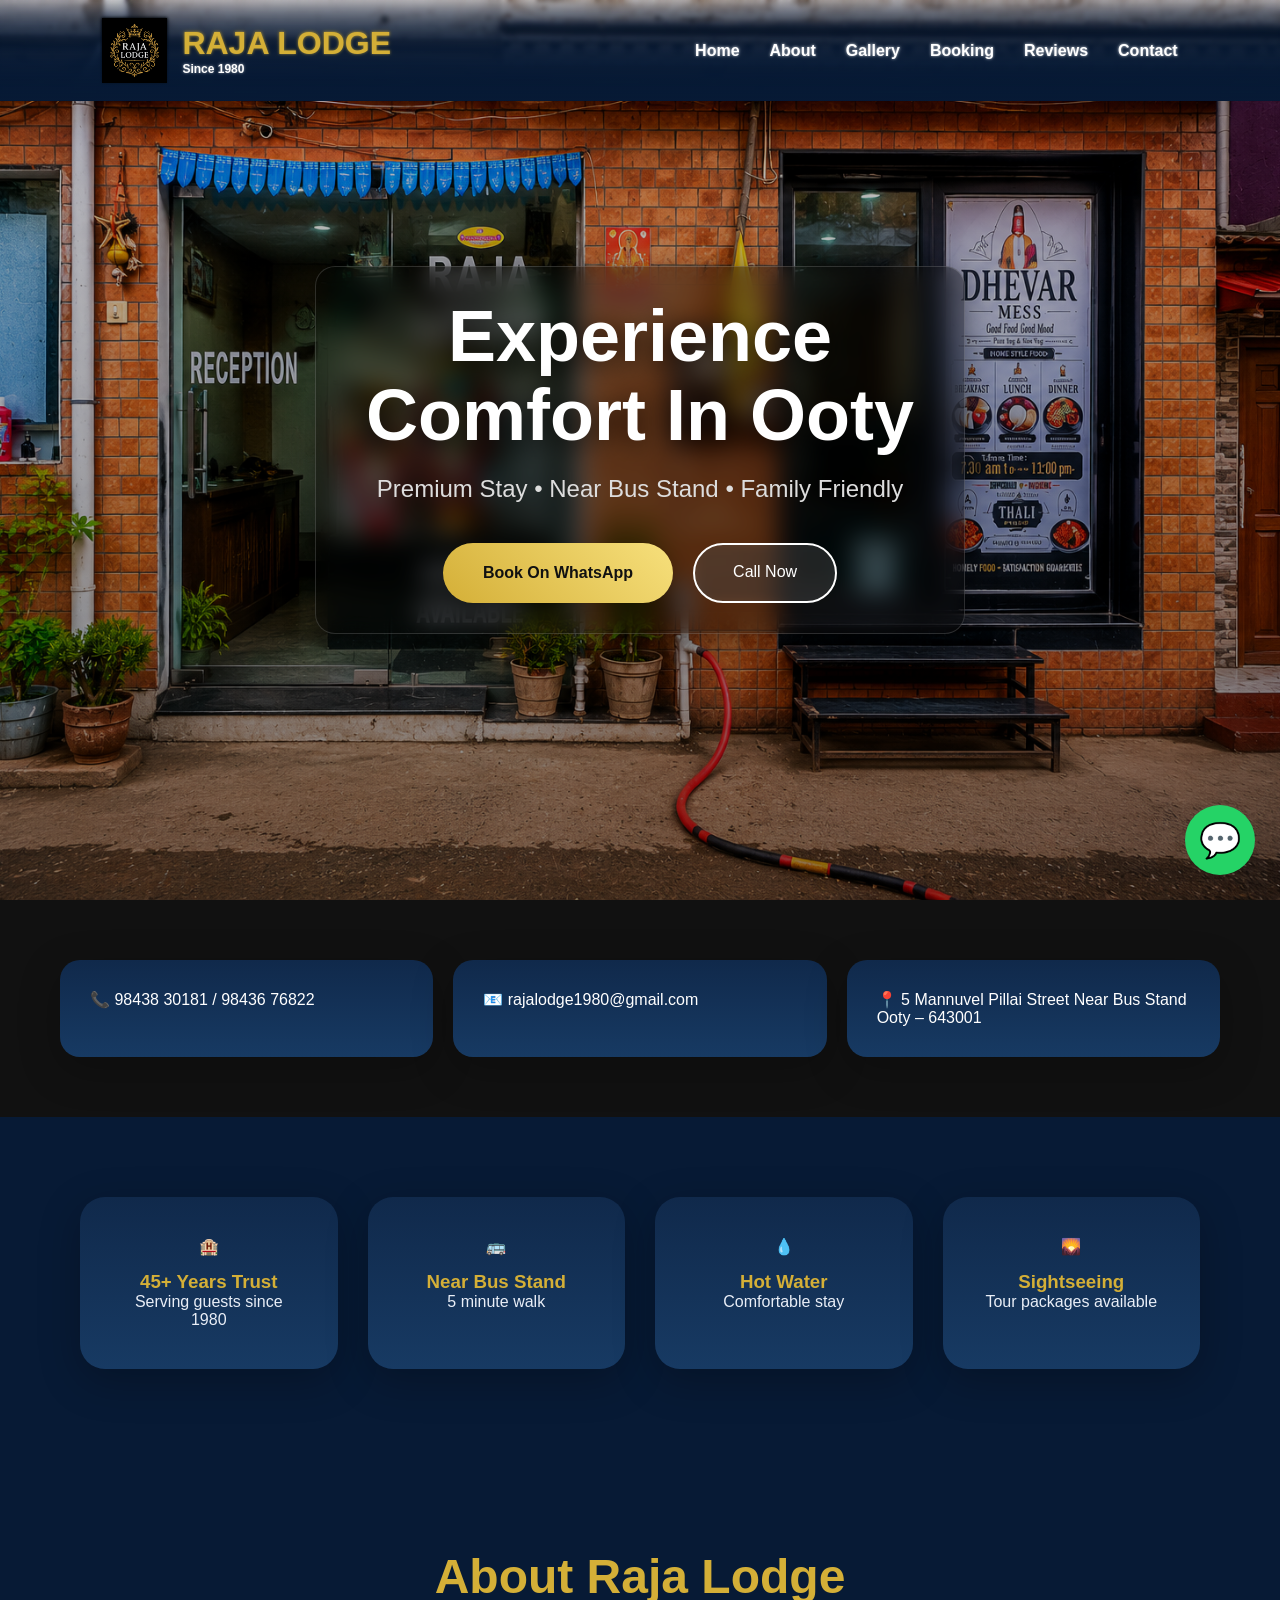
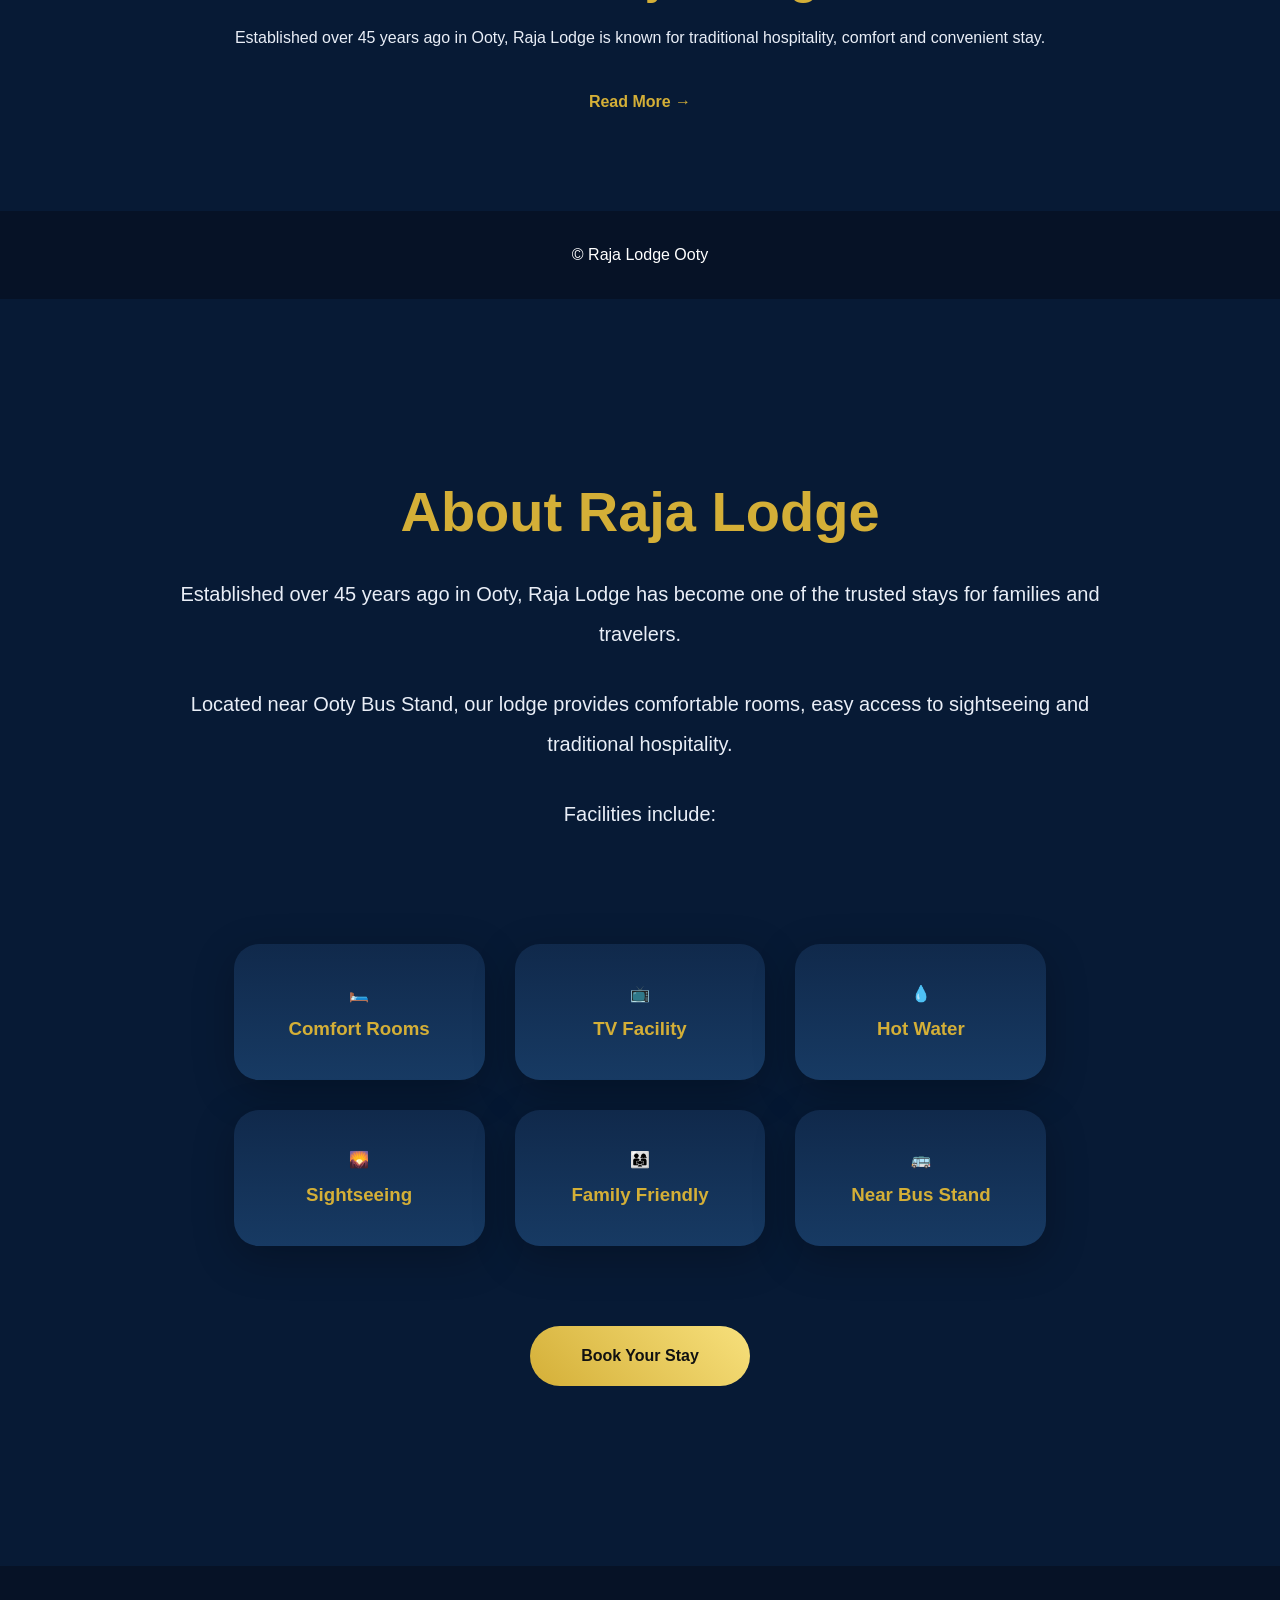
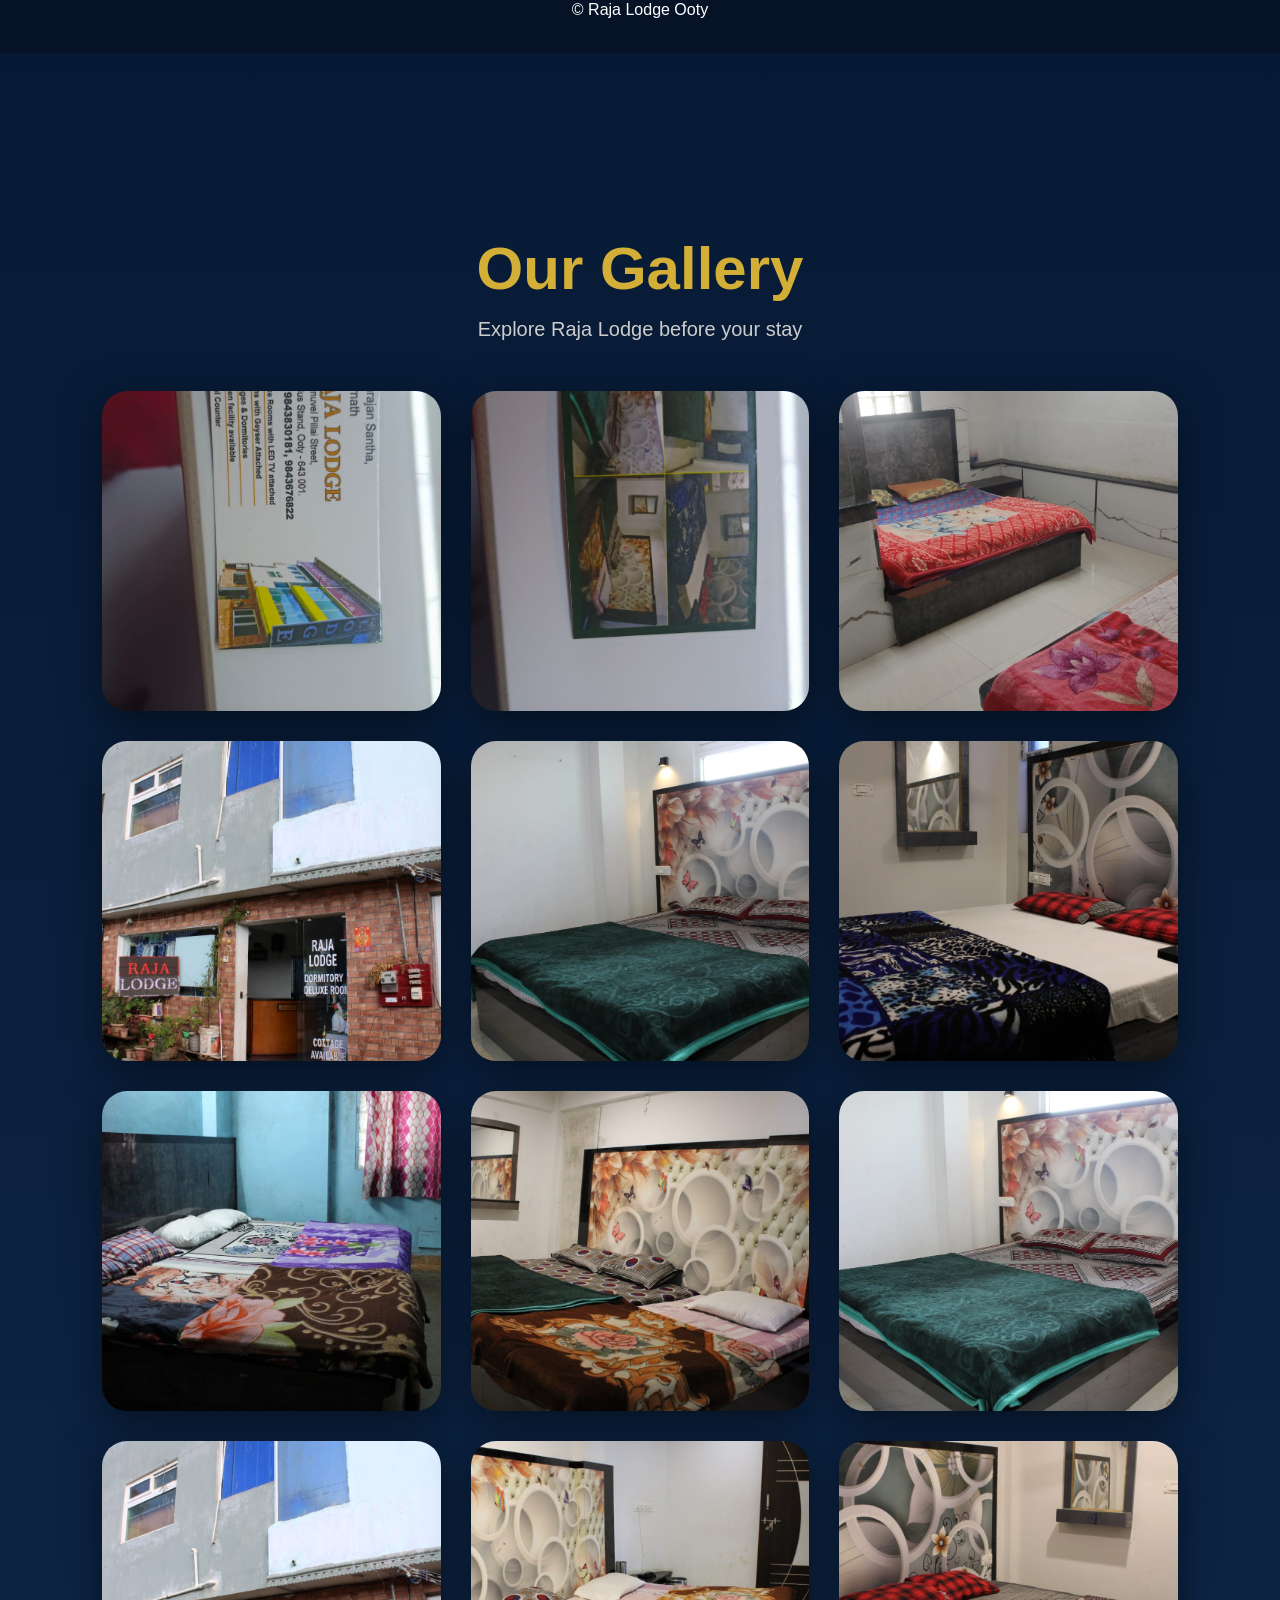
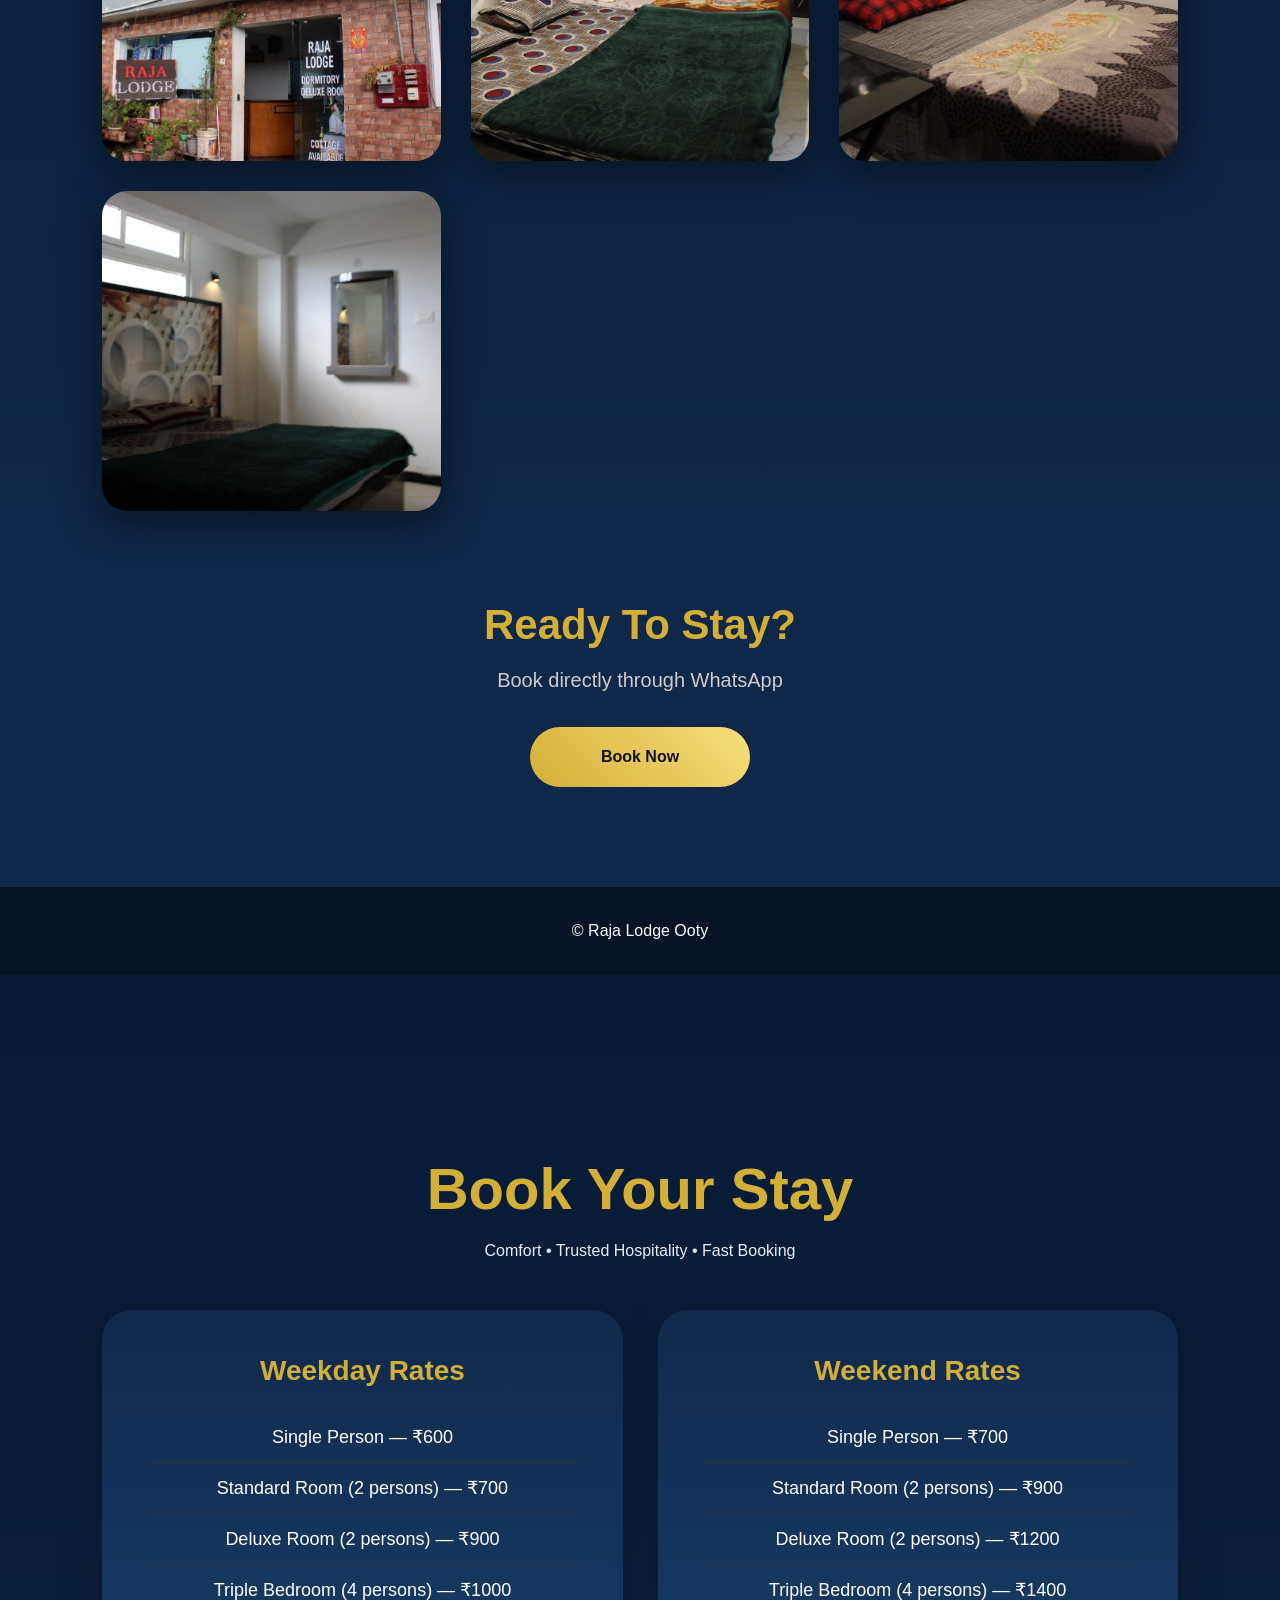
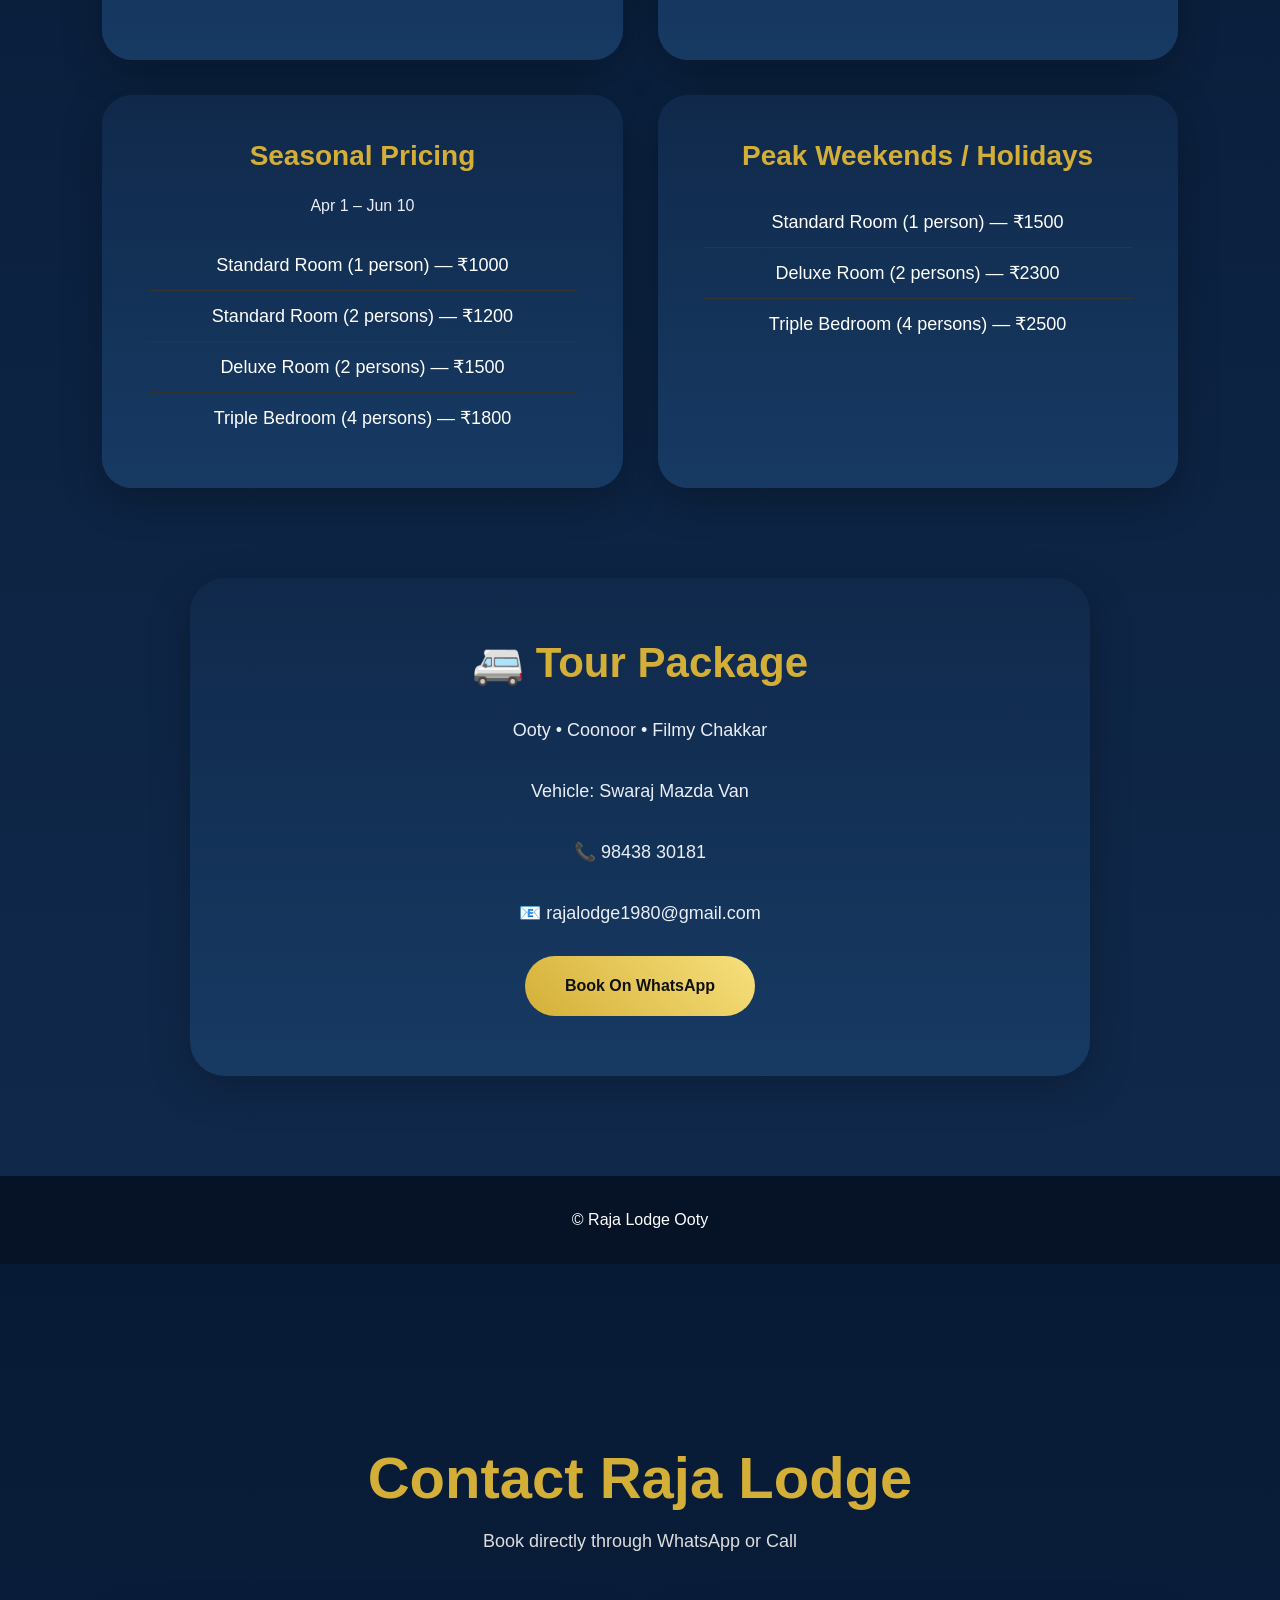
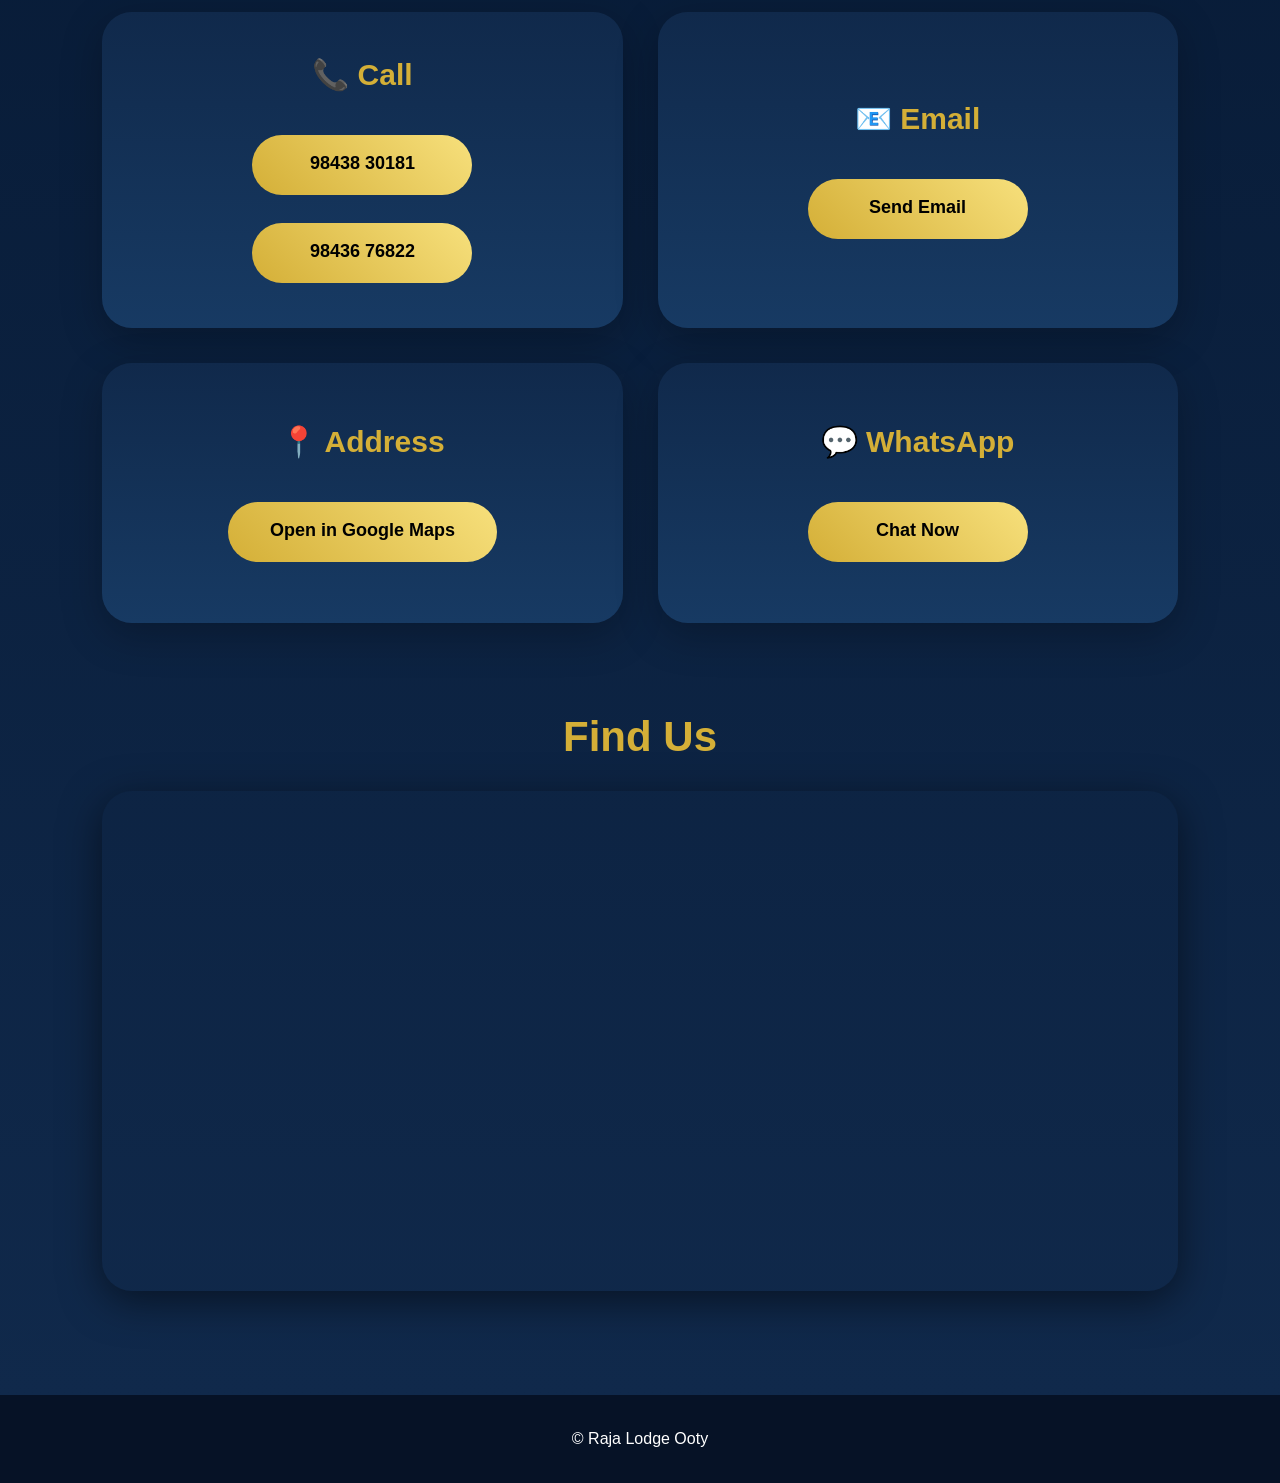
<file: index.html>
<!DOCTYPE html>
<html lang="en">

<head>

<meta charset="UTF-8">

<meta name="viewport"
content="width=device-width, initial-scale=1">

<title>
Raja Lodge Ooty | Premium Stay Near Bus Stand
</title>

<meta
name="description"
content="Raja Lodge Ooty offers comfortable rooms near Ooty Bus Stand with trusted hospitality since 1980. Book directly on WhatsApp.">

<meta
name="keywords"
content="Raja Lodge Ooty, Hotel Ooty, Lodge Near Bus Stand Ooty, Budget Hotel Ooty">

<meta
name="author"
content="Raja Lodge">

<link
rel="stylesheet"
href="css/style.css">

</head>

<body>

<header>

<div class="logo">

<img
src="images/logo.jpg"
alt="Raja Lodge Logo">

<div>

RAJA LODGE

<span>

Since 1980

</span>

</div>

</div>

<nav>

<a href="index.html">
Home
</a>

<a href="about.html">
About
</a>

<a href="gallery.html">
Gallery
</a>

<a href="booking.html">
Booking
</a>

<a href="review.html">
Reviews
</a>

<a href="contact.html">
Contact
</a>

</nav>

</header>


<!-- HERO -->

<section class="hero">

<div class="overlay"></div>

<div class="hero-content">

<h1>
Experience Comfort In Ooty
</h1>

<p>

Premium Stay • Near Bus Stand • Family Friendly

</p>

<div class="buttons">

<a
class="primary"

href="https://wa.me/919843830181?text=Hello%20Raja%20Lodge%20Ooty,%20I%20want%20to%20book%20a%20room"

target="_blank">

Book On WhatsApp

</a>


<a
class="secondary"

href="tel:+919843830181">

Call Now

</a>

</div>

</div>

</section>


<!-- QUICK CONTACT -->

<section class="contact-strip">

<div>

📞
98438 30181 /
98436 76822

</div>

<div>

📧
rajalodge1980@gmail.com

</div>

<div>

📍
5 Mannuvel Pillai Street
Near Bus Stand
Ooty – 643001

</div>

</section>


<!-- FEATURES -->

<section class="features">

<div class="card">

🏨

<h3>
45+ Years Trust
</h3>

<p>

Serving guests since 1980

</p>

</div>


<div class="card">

🚌

<h3>
Near Bus Stand
</h3>

<p>

5 minute walk

</p>

</div>


<div class="card">

💧

<h3>
Hot Water
</h3>

<p>

Comfortable stay

</p>

</div>


<div class="card">

🌄

<h3>
Sightseeing
</h3>

<p>

Tour packages available

</p>

</div>


</section>


<!-- ABOUT -->

<section class="about-preview">

<h2>

About Raja Lodge

</h2>

<p>

Established over 45 years ago in Ooty,
Raja Lodge is known for traditional
hospitality, comfort and convenient stay.

</p>

<a href="about.html">

Read More →

</a>

</section>


<!-- FLOATING WHATSAPP -->

<a

class="floating"

href="https://wa.me/919843830181?text=Hello%20I%20want%20room%20booking"

target="_blank">

💬

</a>


<footer>

© Raja Lodge Ooty

</footer>


</body>

</html>


<!DOCTYPE html>

<html lang="en">

<head>

<meta charset="UTF-8">

<meta
name="viewport"
content="width=device-width,initial-scale=1">

<title>
About Raja Lodge Ooty
</title>

<meta
name="description"
content="Learn about Raja Lodge Ooty — trusted hospitality since 1980 near Ooty Bus Stand.">

<link
rel="stylesheet"
href="css/style.css">

</head>

<body>

<header>

<div class="logo">

<img
src="images/logo.jpg"
alt="Raja Lodge Logo">

<div>

RAJA LODGE

<span>

Since 1980

</span>

</div>

</div>

<nav>

<a href="home.html">
Home
</a>

<a href="about.html">
About
</a>

<a href="gallery.html">
Gallery
</a>

<a href="booking.html">
Booking
</a>

<a href="review.html">
Reviews
</a>

<a href="contact.html">
Contact
</a>

</nav>

</header>



<section
class="about-page">

<h1>

About Raja Lodge

</h1>

<p>

Established over
45 years ago in Ooty,
Raja Lodge has become one of the trusted stays
for families and travelers.

</p>

<p>

Located near Ooty Bus Stand,
our lodge provides comfortable rooms,
easy access to sightseeing
and traditional hospitality.

</p>

<p>

Facilities include:

</p>

<div class="features">

<div class="card">

🛏️

<h3>

Comfort Rooms

</h3>

</div>

<div class="card">

📺

<h3>

TV Facility

</h3>

</div>

<div class="card">

💧

<h3>

Hot Water

</h3>

</div>

<div class="card">

🌄

<h3>

Sightseeing

</h3>

</div>

<div class="card">

👨‍👩‍👧

<h3>

Family Friendly

</h3>

</div>

<div class="card">

🚌

<h3>

Near Bus Stand

</h3>

</div>

</div>

<a

class="primary"

href="https://wa.me/919843830181?text=Hello%20I%20want%20to%20book%20a%20room"

target="_blank">

Book Your Stay

</a>

</section>


<footer>

© Raja Lodge Ooty

</footer>


</body>

</html>


<!DOCTYPE html>

<html lang="en">

<head>

<meta charset="UTF-8">

<meta
name="viewport"
content="width=device-width, initial-scale=1">

<title>
Gallery | Raja Lodge Ooty
</title>

<meta
name="description"
content="Explore Raja Lodge Ooty rooms, exterior, reception and stay experience.">

<link
rel="stylesheet"
href="css/style.css">

</head>

<body>

<header>

<div class="logo">

<img
src="images/logo.jpg"
alt="Raja Lodge Logo">

<div>

RAJA LODGE

<span>

Since 1980

</span>

</div>

</div>

<nav>

<a href="home.html">
Home
</a>

<a href="about.html">
About
</a>

<a href="gallery.html">
Gallery
</a>

<a href="booking.html">
Booking
</a>

<a href="review.html">
Reviews
</a>

<a href="contact.html">
Contact
</a>

</nav>

</header>


<section class="gallery-page">

<h1>

Our Gallery

</h1>

<p>

Explore Raja Lodge before your stay

</p>


<div class="gallery-grid">



<img src="images/IMG-20250721-WA0021.jpg">

<img src="images/IMG-20250721-WA0022.jpg">

<img src="images/IMG-20250721-WA0040.jpg">

<img src="images/IMG-20250721-WA0041.jpg">

<img src="images/IMG-20250721-WA0042.jpg">

<img src="images/IMG-20250721-WA0043.jpg">

<img src="images/IMG-20250721-WA0044.jpg">

<img src="images/IMG-20250721-WA0045.jpg">

<img src="images/IMG-20250721-WA0046.jpg">

<img src="images/IMG-20250721-WA0047.jpg">

<img src="images/IMG-20250721-WA0048.jpg">

<img src="images/IMG-20250721-WA0049.jpg">

<img src="images/IMG-20250721-WA0050.jpg">

</div>


<div class="gallery-book">

<h2>

Ready To Stay?

</h2>

<p>

Book directly through WhatsApp

</p>

<a
class="primary"

href="https://wa.me/919843830181?text=Hello%20Raja%20Lodge%20Ooty,%20I%20want%20to%20book%20a%20room"

target="_blank">

Book Now

</a>

</div>

</section>


<footer>

© Raja Lodge Ooty

</footer>


</body>

</html>

<!DOCTYPE html>

<html lang="en">

<head>

<meta charset="UTF-8">

<meta
name="viewport"
content="width=device-width, initial-scale=1">

<title>
Book Stay | Raja Lodge Ooty
</title>

<meta
name="description"
content="Book rooms at Raja Lodge Ooty. Affordable pricing and WhatsApp booking.">

<link
rel="stylesheet"
href="css/style.css">

</head>

<body>

<header>

<div class="logo">

<img
src="images/logo.jpg"
alt="Raja Lodge Logo">

<div>

RAJA LODGE

<span>

Since 1980

</span>

</div>

</div>

<nav>

<a href="home.html">
Home
</a>

<a href="about.html">
About
</a>

<a href="gallery.html">
Gallery
</a>

<a href="booking.html">
Booking
</a>

<a href="review.html">
Reviews
</a>

<a href="contact.html">
Contact
</a>

</nav>

</header>



<section class="booking-page">

<h1>

Book Your Stay

</h1>

<p>

Comfort • Trusted Hospitality • Fast Booking

</p>



<div class="price-grid">



<div class="card">

<h2>Weekday Rates</h2>

<ul>

<li>Single Person — ₹600</li>

<li>Standard Room (2 persons) — ₹700</li>

<li>Deluxe Room (2 persons) — ₹900</li>

<li>Triple Bedroom (4 persons) — ₹1000</li>

</ul>

</div>




<div class="card">

<h2>Weekend Rates</h2>

<ul>

<li>Single Person — ₹700</li>

<li>Standard Room (2 persons) — ₹900</li>

<li>Deluxe Room (2 persons) — ₹1200</li>

<li>Triple Bedroom (4 persons) — ₹1400</li>

</ul>

</div>




<div class="card">

<h2>

Seasonal Pricing

</h2>

<p>

Apr 1 – Jun 10

</p>

<ul>

<li>Standard Room (1 person) — ₹1000</li>

<li>Standard Room (2 persons) — ₹1200</li>

<li>Deluxe Room (2 persons) — ₹1500</li>

<li>Triple Bedroom (4 persons) — ₹1800</li>

</ul>

</div>




<div class="card">

<h2>

Peak Weekends / Holidays

</h2>

<ul>

<li>Standard Room (1 person) — ₹1500</li>

<li>Deluxe Room (2 persons) — ₹2300</li>

<li>Triple Bedroom (4 persons) — ₹2500</li>

</ul>

</div>



</div>



<div class="booking-box">

<h2>

🚐 Tour Package

</h2>

<p>

Ooty • Coonoor • Filmy Chakkar

</p>

<p>

Vehicle:
Swaraj Mazda Van

</p>


<p>

📞 98438 30181

</p>

<p>

📧 rajalodge1980@gmail.com

</p>


<a

class="primary"

target="_blank"

href="https://wa.me/919843830181?text=Hello%20Raja%20Lodge%20Ooty%0A%0AI%20want%20room%20booking.%0AName:%0ACheck-in:%0APeople:%0ARoom%20Type:">

Book On WhatsApp

</a>

</div>


</section>


<footer>

© Raja Lodge Ooty

</footer>

</body>

</html>



<!DOCTYPE html>

<html lang="en">

<head>

<meta charset="UTF-8">

<meta
name="viewport"
content="width=device-width, initial-scale=1">

<title>

Contact Raja Lodge Ooty

</title>

<meta
name="description"
content="Contact Raja Lodge Ooty. Call, WhatsApp or visit near Ooty Bus Stand.">

<link
rel="stylesheet"
href="css/style.css">

</head>

<body>

<header>

<div class="logo">

<img
src="images/logo.jpg"
alt="Raja Lodge Logo">

<div>

RAJA LODGE

<span>

Since 1980

</span>

</div>

</div>

<nav>

<a href="home.html">
Home
</a>

<a href="about.html">
About
</a>

<a href="gallery.html">
Gallery
</a>

<a href="booking.html">
Booking
</a>

<a href="review.html">
Reviews
</a>

<a href="contact.html">
Contact
</a>

</nav>

</header>



<section class="contact-page">

<h1>

Contact Raja Lodge

</h1>

<p>

Book directly through WhatsApp or Call

</p>



<div class="contact-grid">

  <!-- CALL -->
  <div class="card">
    <h2>📞 Call</h2>

    <a class="primary" href="tel:+919843830181">
      98438 30181
    </a>

    <a class="primary" href="tel:+919843676822">
      98436 76822
    </a>
  </div>



  <!-- EMAIL -->
  <div class="card">
    <h2>📧 Email</h2>

    <a class="primary"
       href="mailto:rajalodge1980@gmail.com?subject=Room%20Booking&body=Hello%20Raja%20Lodge,%20I%20want%20to%20book%20a%20room.">
      Send Email
    </a>
  </div>



  <!-- ADDRESS -->
  <div class="card">
    <h2>📍 Address</h2>

    <a class="primary"
       target="_blank"
       href="https://www.google.com/maps/search/?api=1&query=Raja+Lodge+Ooty+5+Mannuvel+Pillai+Street+Near+Bus+Stand">
      Open in Google Maps
    </a>
  </div>



  <!-- WHATSAPP -->
  <div class="card">
    <h2>💬 WhatsApp</h2>

    <a class="primary"
       target="_blank"
       href="https://wa.me/919843830181?text=Hello%20I%20want%20to%20book%20a%20room">
      Chat Now
    </a>
  </div>

</div>



<div class="map-box">

<h2>

Find Us

</h2>

<iframe

src="https://www.google.com/maps?q=Raja+Lodge+Ooty&output=embed"

loading="lazy"

allowfullscreen>

</iframe>

</div>


</section>


<footer>

© Raja Lodge Ooty

</footer>


</body>

</html>
</file>
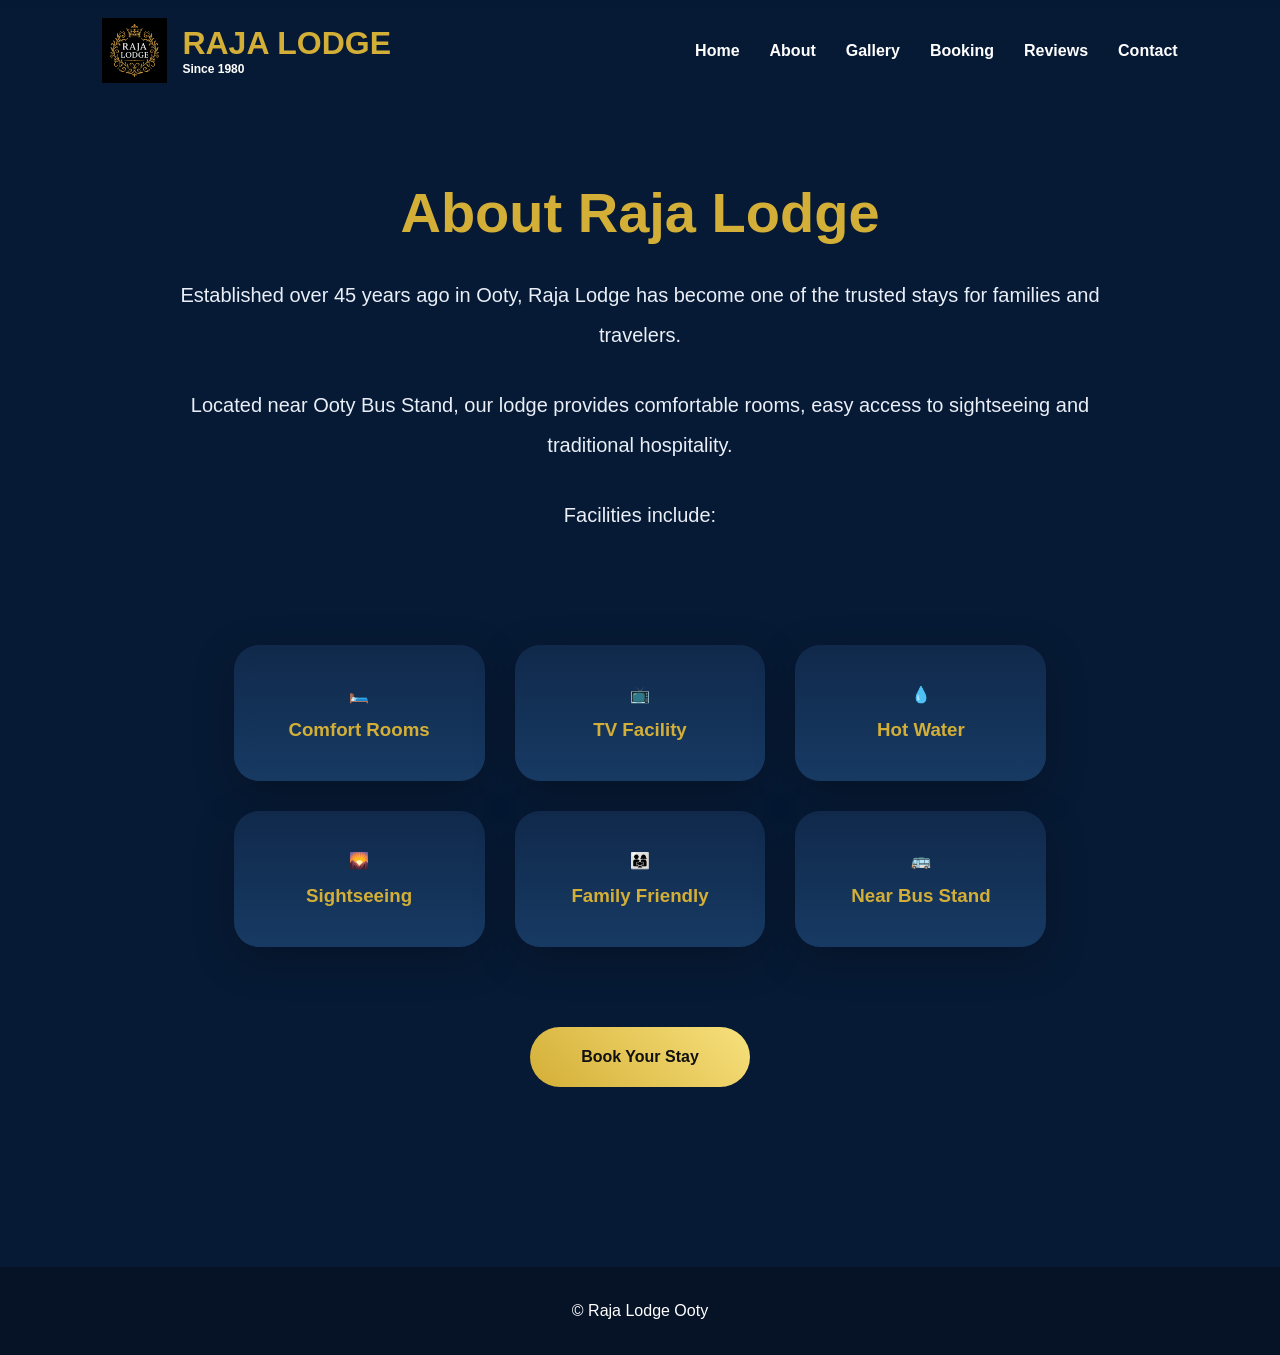
<file: about.html>
<!DOCTYPE html>

<html lang="en">

<head>

<meta charset="UTF-8">

<meta
name="viewport"
content="width=device-width,initial-scale=1">

<title>
About Raja Lodge Ooty
</title>

<meta
name="description"
content="Learn about Raja Lodge Ooty — trusted hospitality since 1980 near Ooty Bus Stand.">

<link
rel="stylesheet"
href="css/style.css">

</head>

<body>

<header>

<div class="logo">

<img
src="images/logo.jpg"
alt="Raja Lodge Logo">

<div>

RAJA LODGE

<span>

Since 1980

</span>

</div>

</div>

<nav>

<a href="index.html">
Home
</a>

<a href="about.html">
About
</a>

<a href="gallery.html">
Gallery
</a>

<a href="booking.html">
Booking
</a>

<a href="review.html">
Reviews
</a>

<a href="contact.html">
Contact
</a>

</nav>

</header>



<section
class="about-page">

<h1>

About Raja Lodge

</h1>

<p>

Established over
45 years ago in Ooty,
Raja Lodge has become one of the trusted stays
for families and travelers.

</p>

<p>

Located near Ooty Bus Stand,
our lodge provides comfortable rooms,
easy access to sightseeing
and traditional hospitality.

</p>

<p>

Facilities include:

</p>

<div class="features">

<div class="card">

🛏️

<h3>

Comfort Rooms

</h3>

</div>

<div class="card">

📺

<h3>

TV Facility

</h3>

</div>

<div class="card">

💧

<h3>

Hot Water

</h3>

</div>

<div class="card">

🌄

<h3>

Sightseeing

</h3>

</div>

<div class="card">

👨‍👩‍👧

<h3>

Family Friendly

</h3>

</div>

<div class="card">

🚌

<h3>

Near Bus Stand

</h3>

</div>

</div>

<a

class="primary"

href="https://wa.me/919843830181?text=Hello%20I%20want%20to%20book%20a%20room"

target="_blank">

Book Your Stay

</a>

</section>


<footer>

© Raja Lodge Ooty

</footer>


</body>

</html>
</file>
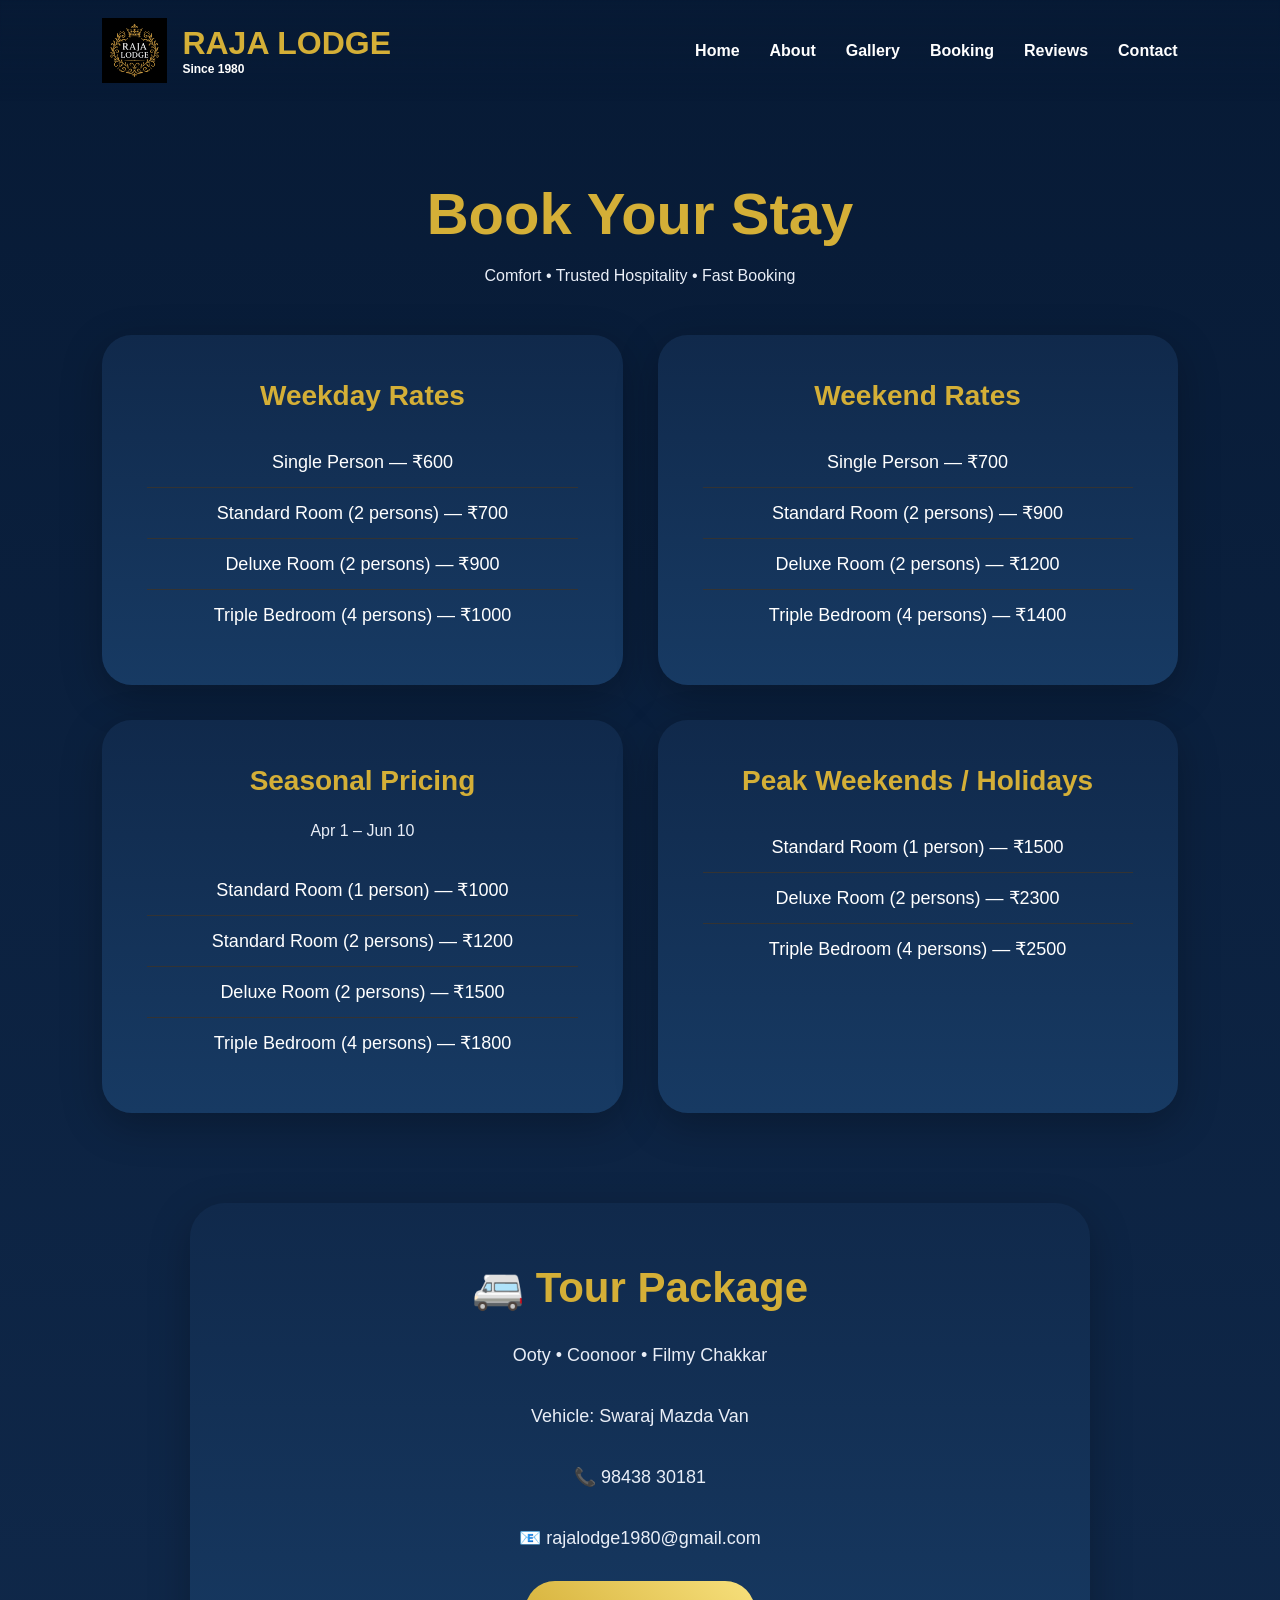
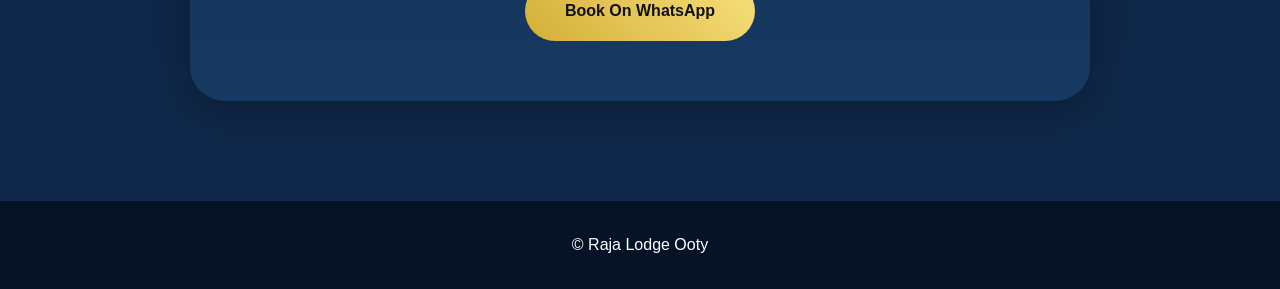
<file: booking.html>
<!DOCTYPE html>

<html lang="en">

<head>

<meta charset="UTF-8">

<meta
name="viewport"
content="width=device-width, initial-scale=1">

<title>
Book Stay | Raja Lodge Ooty
</title>

<meta
name="description"
content="Book rooms at Raja Lodge Ooty. Affordable pricing and WhatsApp booking.">

<link
rel="stylesheet"
href="css/style.css">

</head>

<body>

<header>

<div class="logo">

<img
src="images/logo.jpg"
alt="Raja Lodge Logo">

<div>

RAJA LODGE

<span>

Since 1980

</span>

</div>

</div>

<nav>

<a href="index.html">
Home
</a>

<a href="about.html">
About
</a>

<a href="gallery.html">
Gallery
</a>

<a href="booking.html">
Booking
</a>

<a href="review.html">
Reviews
</a>

<a href="contact.html">
Contact
</a>

</nav>

</header>



<section class="booking-page">

<h1>

Book Your Stay

</h1>

<p>

Comfort • Trusted Hospitality • Fast Booking

</p>



<div class="price-grid">



<div class="card">

<h2>Weekday Rates</h2>

<ul>

<li>Single Person — ₹600</li>

<li>Standard Room (2 persons) — ₹700</li>

<li>Deluxe Room (2 persons) — ₹900</li>

<li>Triple Bedroom (4 persons) — ₹1000</li>

</ul>

</div>




<div class="card">

<h2>Weekend Rates</h2>

<ul>

<li>Single Person — ₹700</li>

<li>Standard Room (2 persons) — ₹900</li>

<li>Deluxe Room (2 persons) — ₹1200</li>

<li>Triple Bedroom (4 persons) — ₹1400</li>

</ul>

</div>




<div class="card">

<h2>

Seasonal Pricing

</h2>

<p>

Apr 1 – Jun 10

</p>

<ul>

<li>Standard Room (1 person) — ₹1000</li>

<li>Standard Room (2 persons) — ₹1200</li>

<li>Deluxe Room (2 persons) — ₹1500</li>

<li>Triple Bedroom (4 persons) — ₹1800</li>

</ul>

</div>




<div class="card">

<h2>

Peak Weekends / Holidays

</h2>

<ul>

<li>Standard Room (1 person) — ₹1500</li>

<li>Deluxe Room (2 persons) — ₹2300</li>

<li>Triple Bedroom (4 persons) — ₹2500</li>

</ul>

</div>



</div>



<div class="booking-box">

<h2>

🚐 Tour Package

</h2>

<p>

Ooty • Coonoor • Filmy Chakkar

</p>

<p>

Vehicle:
Swaraj Mazda Van

</p>


<p>

📞 98438 30181

</p>

<p>

📧 rajalodge1980@gmail.com

</p>


<a

class="primary"

target="_blank"

href="https://wa.me/919843830181?text=Hello%20Raja%20Lodge%20Ooty%0A%0AI%20want%20room%20booking.%0AName:%0ACheck-in:%0APeople:%0ARoom%20Type:">

Book On WhatsApp

</a>

</div>


</section>


<footer>

© Raja Lodge Ooty

</footer>

</body>

</html>
</file>
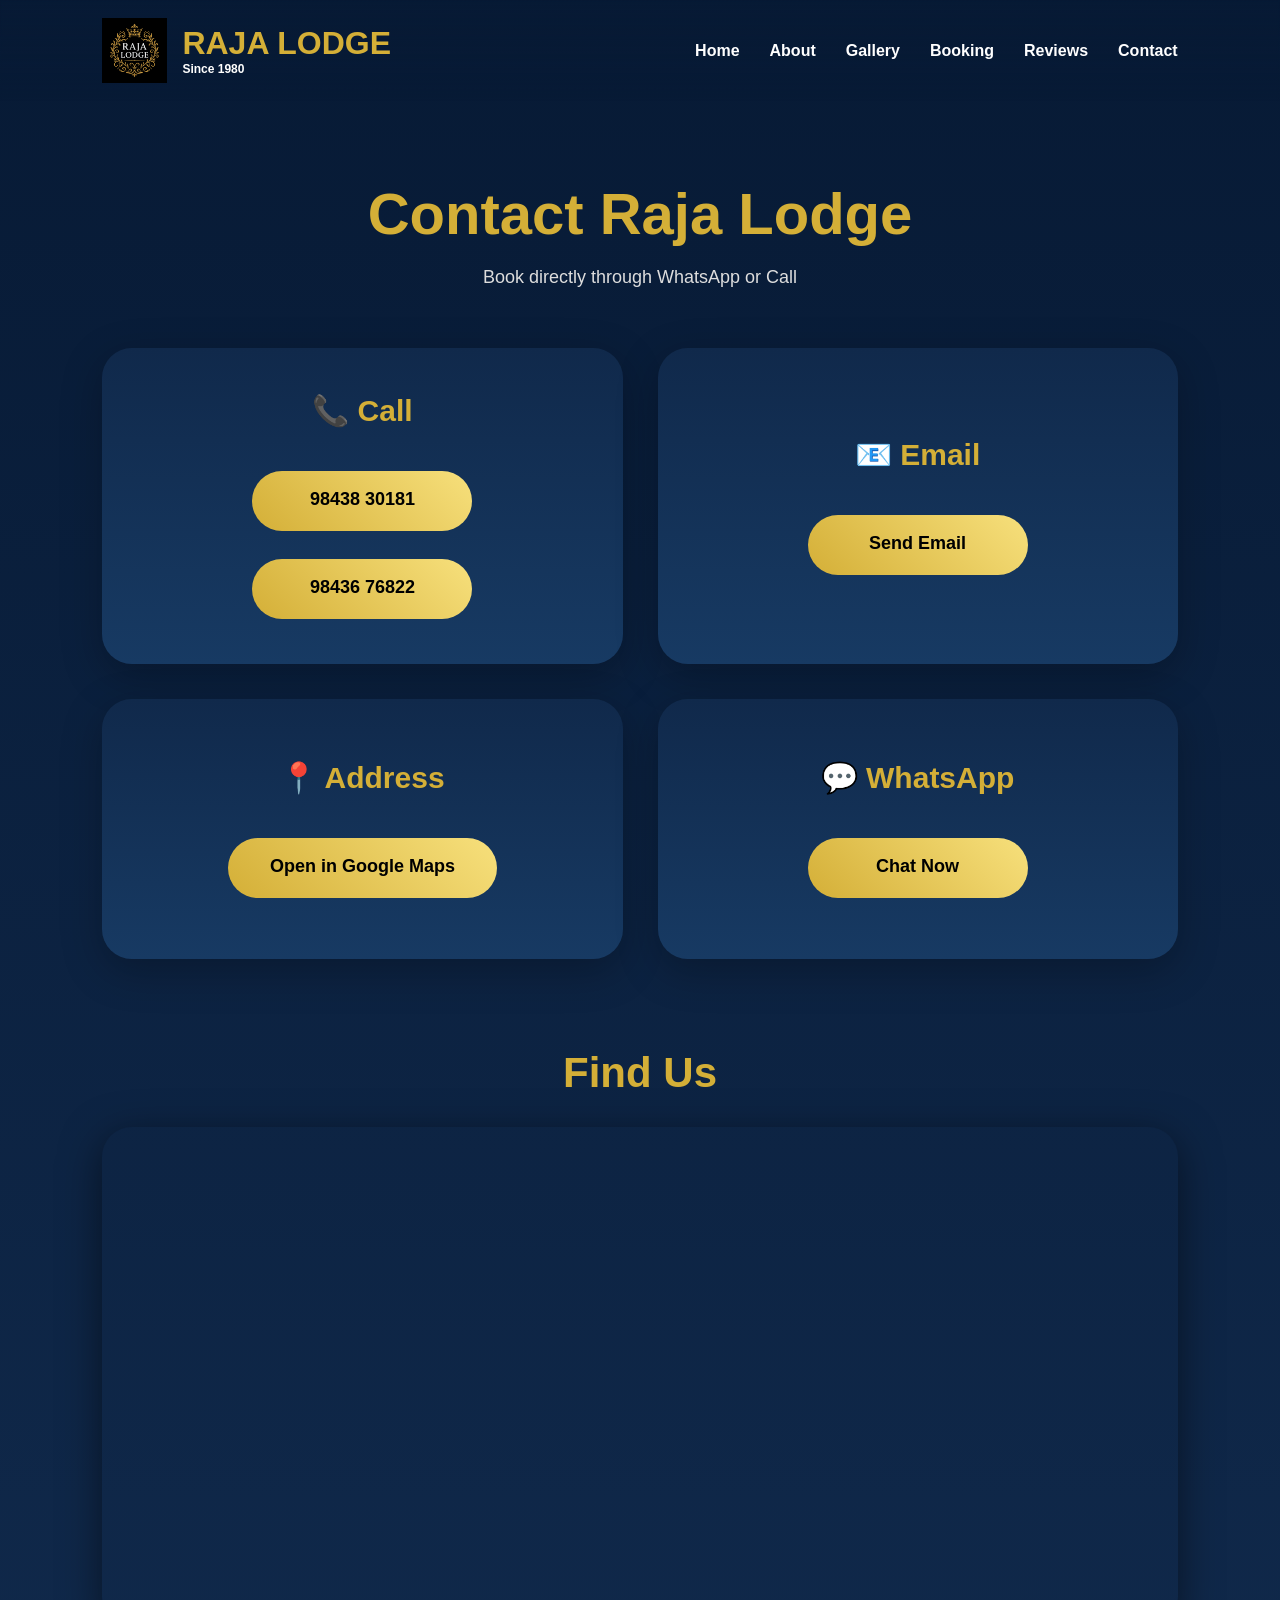
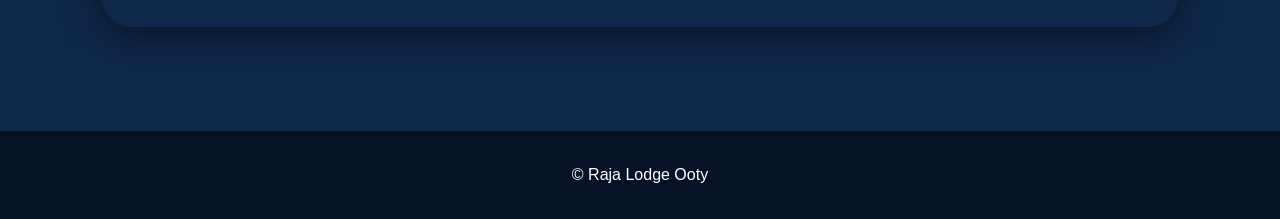
<file: contact.html>
<!DOCTYPE html>

<html lang="en">

<head>

<meta charset="UTF-8">

<meta
name="viewport"
content="width=device-width, initial-scale=1">

<title>

Contact Raja Lodge Ooty

</title>

<meta
name="description"
content="Contact Raja Lodge Ooty. Call, WhatsApp or visit near Ooty Bus Stand.">

<link
rel="stylesheet"
href="css/style.css">

</head>

<body>

<header>

<div class="logo">

<img
src="images/logo.jpg"
alt="Raja Lodge Logo">

<div>

RAJA LODGE

<span>

Since 1980

</span>

</div>

</div>

<nav>

<a href="index.html">
Home
</a>

<a href="about.html">
About
</a>

<a href="gallery.html">
Gallery
</a>

<a href="booking.html">
Booking
</a>

<a href="review.html">
Reviews
</a>

<a href="contact.html">
Contact
</a>

</nav>

</header>



<section class="contact-page">

<h1>

Contact Raja Lodge

</h1>

<p>

Book directly through WhatsApp or Call

</p>



<div class="contact-grid">

  <!-- CALL -->
  <div class="card">
    <h2>📞 Call</h2>

    <a class="primary" href="tel:+919843830181">
      98438 30181
    </a>

    <a class="primary" href="tel:+919843676822">
      98436 76822
    </a>
  </div>



  <!-- EMAIL -->
  <div class="card">
    <h2>📧 Email</h2>

    <a class="primary"
       href="mailto:rajalodge1980@gmail.com?subject=Room%20Booking&body=Hello%20Raja%20Lodge,%20I%20want%20to%20book%20a%20room.">
      Send Email
    </a>
  </div>



  <!-- ADDRESS -->
  <div class="card">
    <h2>📍 Address</h2>

    <a class="primary"
       target="_blank"
       href="https://www.google.com/maps/search/?api=1&query=Raja+Lodge+Ooty+5+Mannuvel+Pillai+Street+Near+Bus+Stand">
      Open in Google Maps
    </a>
  </div>



  <!-- WHATSAPP -->
  <div class="card">
    <h2>💬 WhatsApp</h2>

    <a class="primary"
       target="_blank"
       href="https://wa.me/919843830181?text=Hello%20I%20want%20to%20book%20a%20room">
      Chat Now
    </a>
  </div>

</div>



<div class="map-box">

<h2>

Find Us

</h2>

<iframe

src="https://www.google.com/maps?q=Raja+Lodge+Ooty&output=embed"

loading="lazy"

allowfullscreen>

</iframe>

</div>


</section>


<footer>

© Raja Lodge Ooty

</footer>


</body>

</html>
</file>
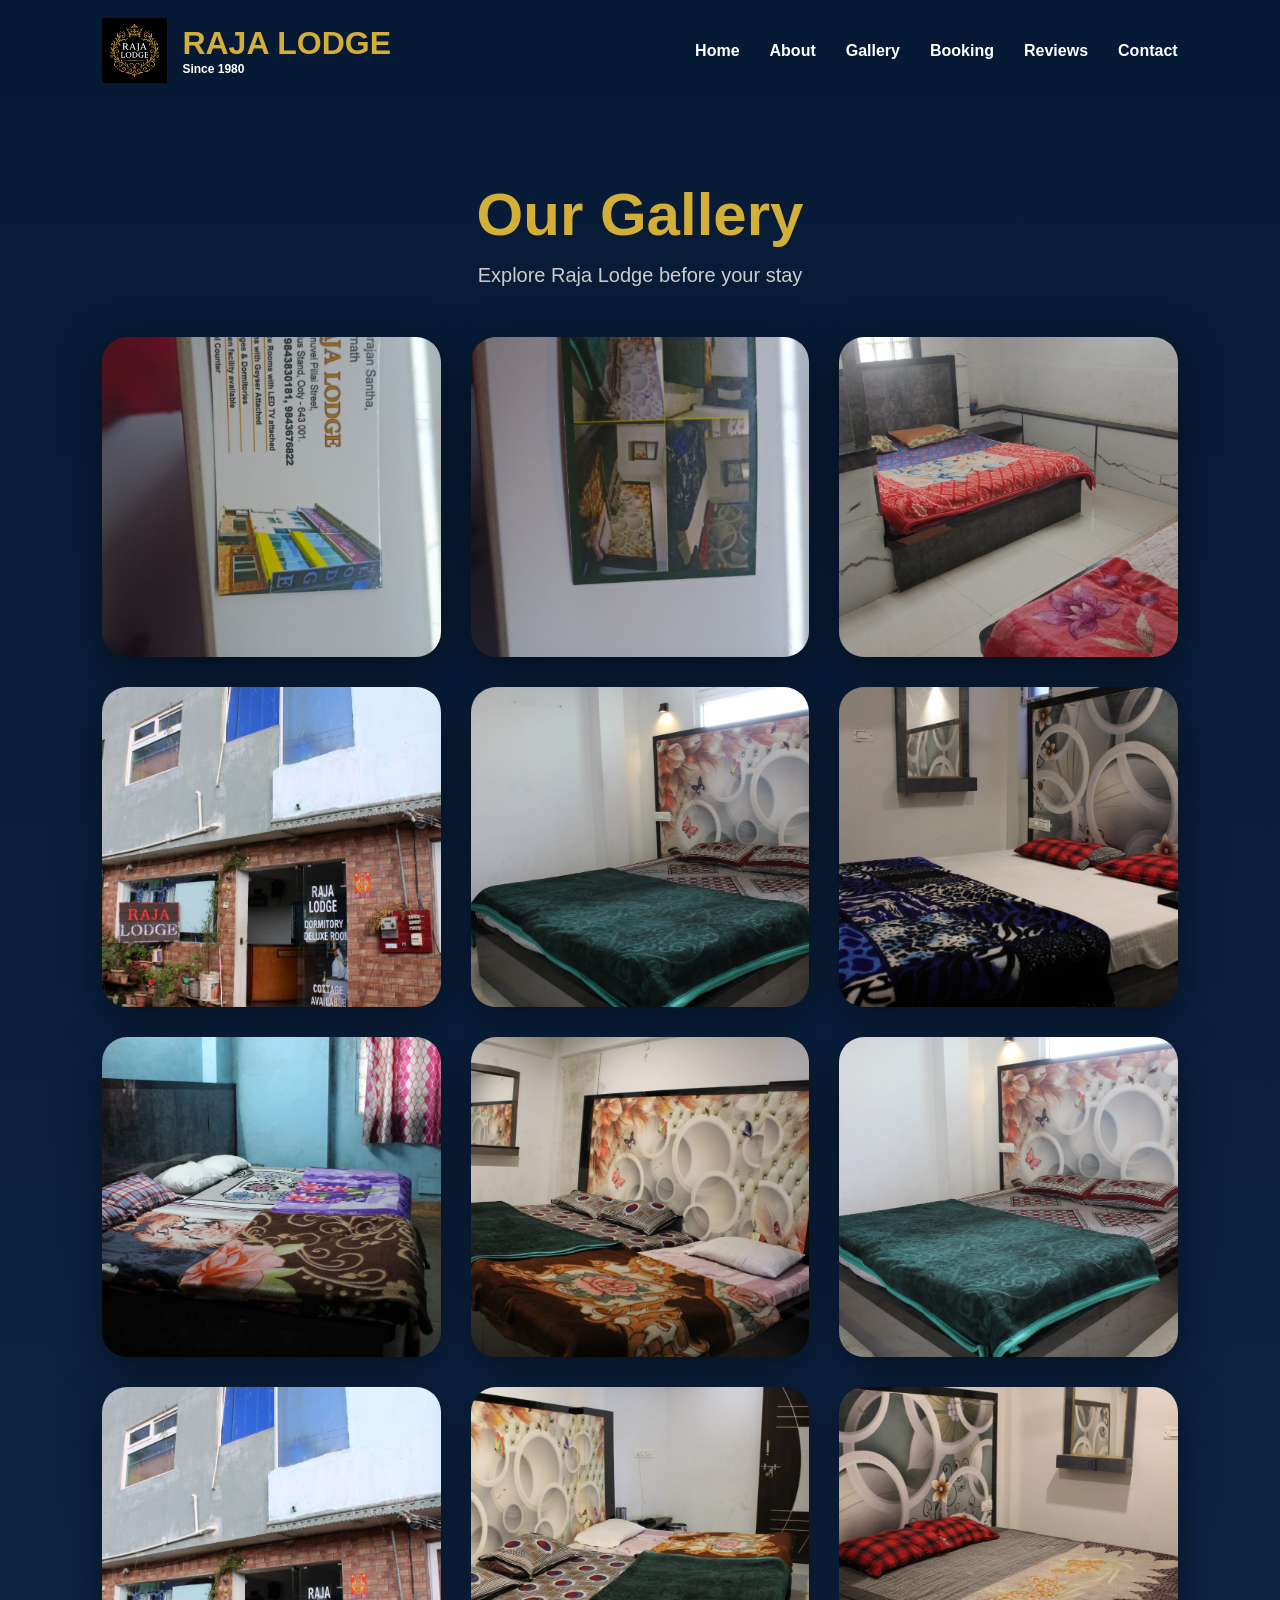
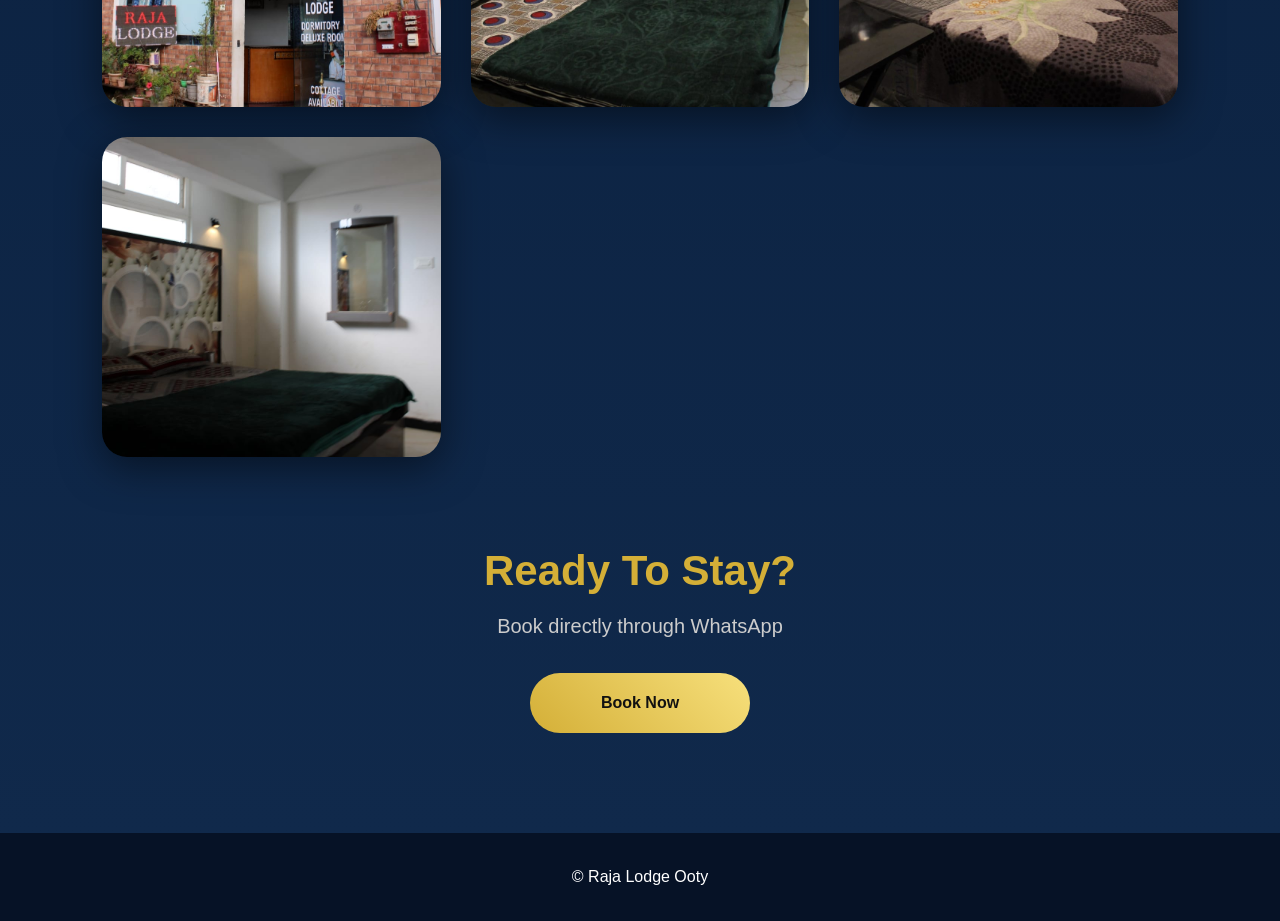
<file: gallery.html>
<!DOCTYPE html>

<html lang="en">

<head>

<meta charset="UTF-8">

<meta
name="viewport"
content="width=device-width, initial-scale=1">

<title>
Gallery | Raja Lodge Ooty
</title>

<meta
name="description"
content="Explore Raja Lodge Ooty rooms, exterior, reception and stay experience.">

<link
rel="stylesheet"
href="css/style.css">

</head>

<body>

<header>

<div class="logo">

<img
src="images/logo.jpg"
alt="Raja Lodge Logo">

<div>

RAJA LODGE

<span>

Since 1980

</span>

</div>

</div>

<nav>

<a href="index.html">
Home
</a>

<a href="about.html">
About
</a>

<a href="gallery.html">
Gallery
</a>

<a href="booking.html">
Booking
</a>

<a href="review.html">
Reviews
</a>

<a href="contact.html">
Contact
</a>

</nav>

</header>


<section class="gallery-page">

<h1>

Our Gallery

</h1>

<p>

Explore Raja Lodge before your stay

</p>


<div class="gallery-grid">



<img src="images/IMG-20250721-WA0021.jpg">

<img src="images/IMG-20250721-WA0022.jpg">

<img src="images/IMG-20250721-WA0040.jpg">

<img src="images/IMG-20250721-WA0041.jpg">

<img src="images/IMG-20250721-WA0042.jpg">

<img src="images/IMG-20250721-WA0043.jpg">

<img src="images/IMG-20250721-WA0044.jpg">

<img src="images/IMG-20250721-WA0045.jpg">

<img src="images/IMG-20250721-WA0046.jpg">

<img src="images/IMG-20250721-WA0047.jpg">

<img src="images/IMG-20250721-WA0048.jpg">

<img src="images/IMG-20250721-WA0049.jpg">

<img src="images/IMG-20250721-WA0050.jpg">

</div>


<div class="gallery-book">

<h2>

Ready To Stay?

</h2>

<p>

Book directly through WhatsApp

</p>

<a
class="primary"

href="https://wa.me/919843830181?text=Hello%20Raja%20Lodge%20Ooty,%20I%20want%20to%20book%20a%20room"

target="_blank">

Book Now

</a>

</div>

</section>


<footer>

© Raja Lodge Ooty

</footer>


</body>

</html>
</file>
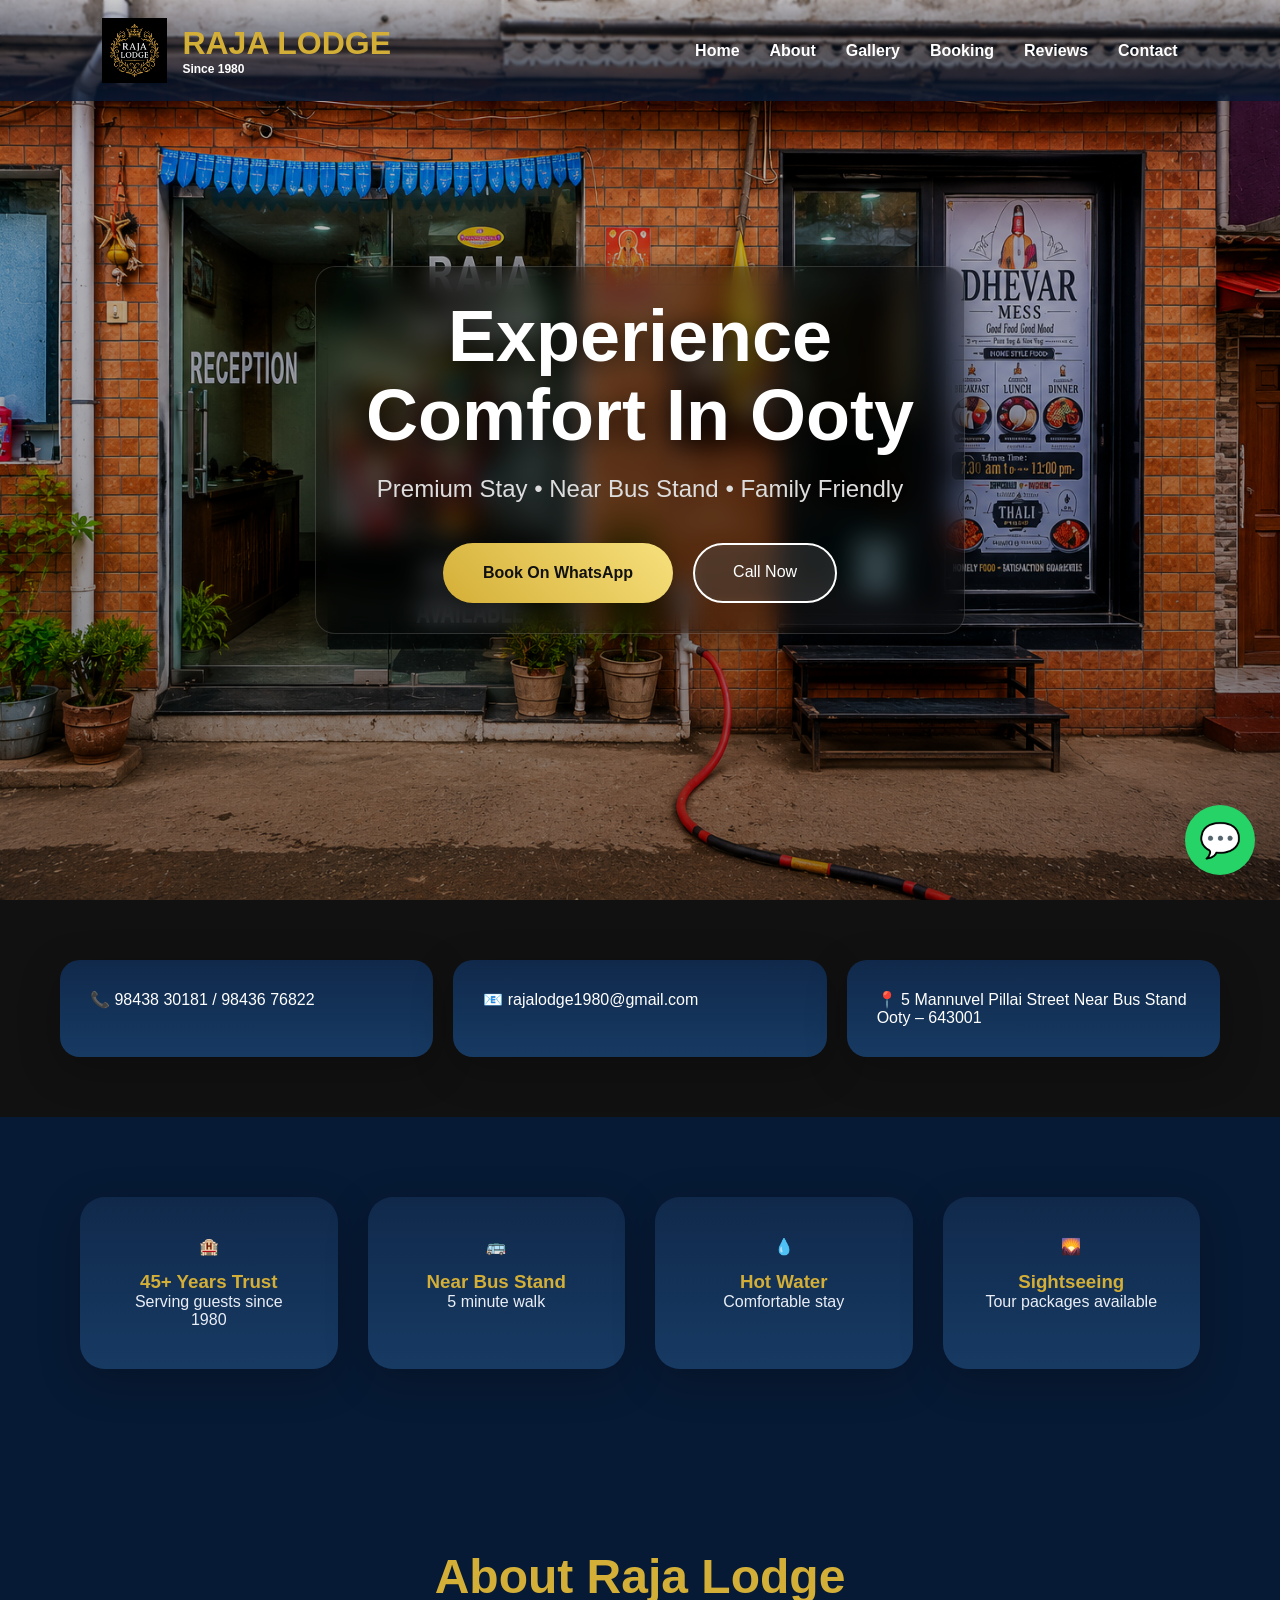
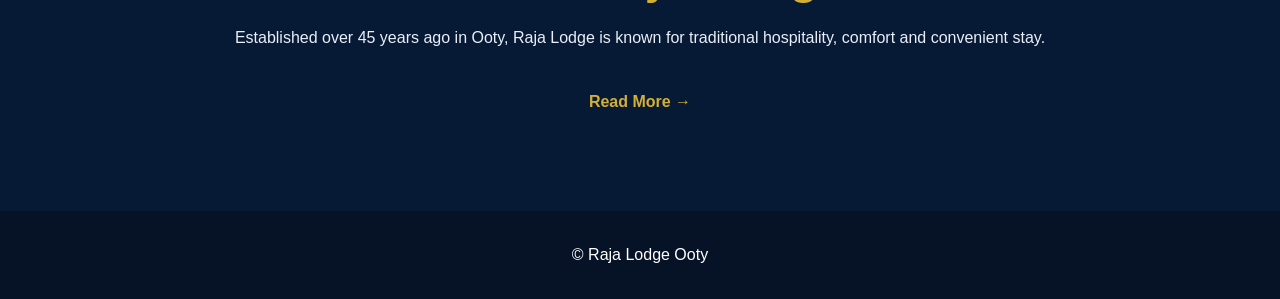
<file: home.html>
<!DOCTYPE html>
<html lang="en">

<head>

<meta charset="UTF-8">

<meta name="viewport"
content="width=device-width, initial-scale=1">

<title>
Raja Lodge Ooty | Premium Stay Near Bus Stand
</title>

<meta
name="description"
content="Raja Lodge Ooty offers comfortable rooms near Ooty Bus Stand with trusted hospitality since 1980. Book directly on WhatsApp.">

<meta
name="keywords"
content="Raja Lodge Ooty, Hotel Ooty, Lodge Near Bus Stand Ooty, Budget Hotel Ooty">

<meta
name="author"
content="Raja Lodge">

<link
rel="stylesheet"
href="css/style.css">

</head>

<body>

<header>

<div class="logo">

<img
src="images/logo.jpg"
alt="Raja Lodge Logo">

<div>

RAJA LODGE

<span>

Since 1980

</span>

</div>

</div>

<nav>

<a href="home.html">
Home
</a>

<a href="about.html">
About
</a>

<a href="gallery.html">
Gallery
</a>

<a href="booking.html">
Booking
</a>

<a href="review.html">
Reviews
</a>

<a href="contact.html">
Contact
</a>

</nav>

</header>


<!-- HERO -->

<section class="hero">

<div class="overlay"></div>

<div class="hero-content">

<h1>
Experience Comfort In Ooty
</h1>

<p>

Premium Stay • Near Bus Stand • Family Friendly

</p>

<div class="buttons">

<a
class="primary"

href="https://wa.me/919843830181?text=Hello%20Raja%20Lodge%20Ooty,%20I%20want%20to%20book%20a%20room"

target="_blank">

Book On WhatsApp

</a>


<a
class="secondary"

href="tel:+919843830181">

Call Now

</a>

</div>

</div>

</section>


<!-- QUICK CONTACT -->

<section class="contact-strip">

<div>

📞
98438 30181 /
98436 76822

</div>

<div>

📧
rajalodge1980@gmail.com

</div>

<div>

📍
5 Mannuvel Pillai Street
Near Bus Stand
Ooty – 643001

</div>

</section>


<!-- FEATURES -->

<section class="features">

<div class="card">

🏨

<h3>
45+ Years Trust
</h3>

<p>

Serving guests since 1980

</p>

</div>


<div class="card">

🚌

<h3>
Near Bus Stand
</h3>

<p>

5 minute walk

</p>

</div>


<div class="card">

💧

<h3>
Hot Water
</h3>

<p>

Comfortable stay

</p>

</div>


<div class="card">

🌄

<h3>
Sightseeing
</h3>

<p>

Tour packages available

</p>

</div>


</section>


<!-- ABOUT -->

<section class="about-preview">

<h2>

About Raja Lodge

</h2>

<p>

Established over 45 years ago in Ooty,
Raja Lodge is known for traditional
hospitality, comfort and convenient stay.

</p>

<a href="about.html">

Read More →

</a>

</section>


<!-- FLOATING WHATSAPP -->

<a

class="floating"

href="https://wa.me/919843830181?text=Hello%20I%20want%20room%20booking"

target="_blank">

💬

</a>


<footer>

© Raja Lodge Ooty

</footer>


</body>

</html>
</file>
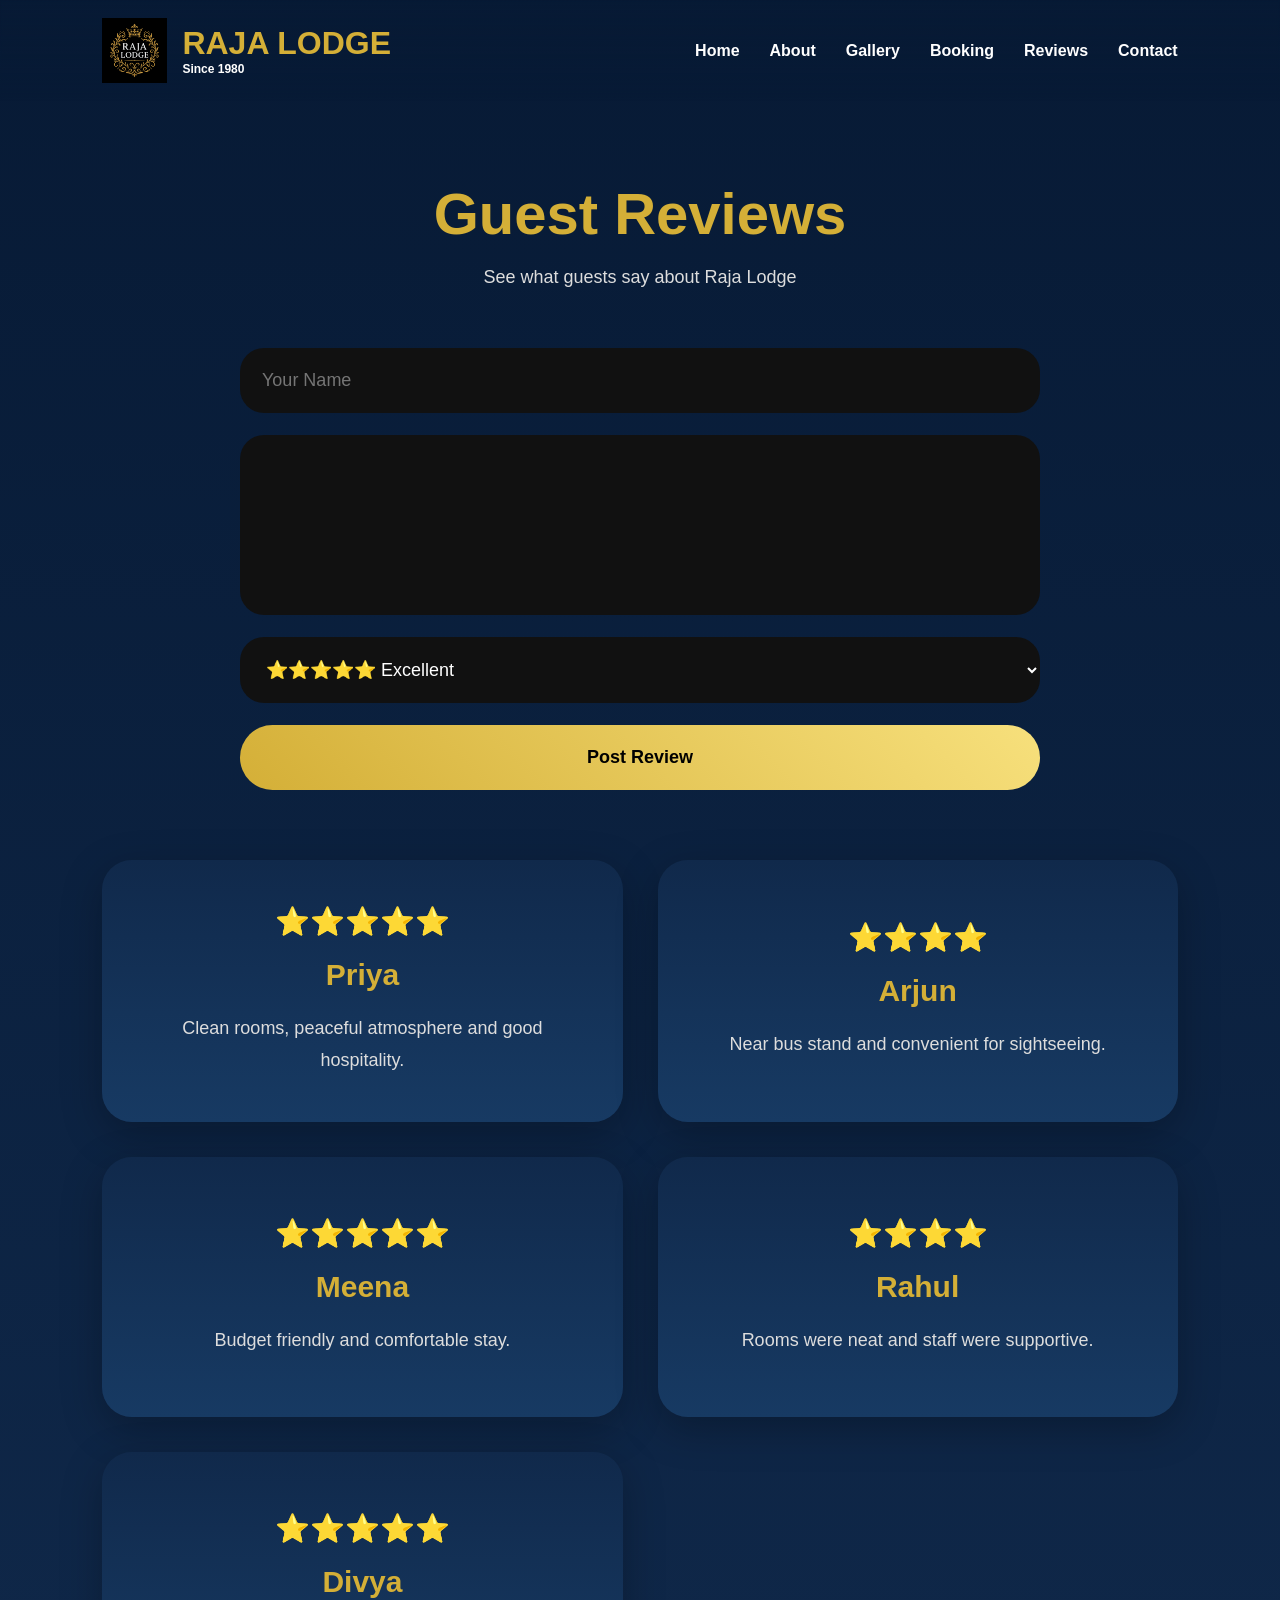
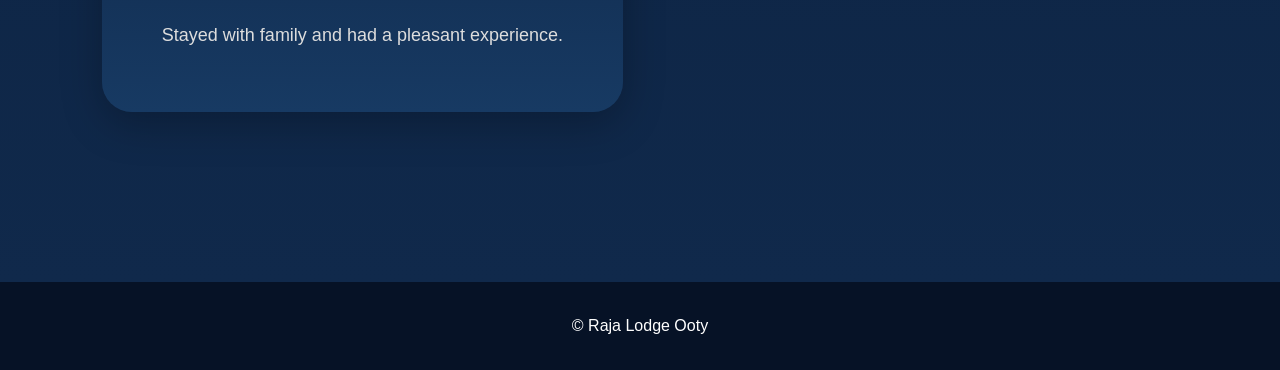
<file: review.html>
<!DOCTYPE html>

<html lang="en">

<head>

<meta charset="UTF-8">

<meta name="viewport"
content="width=device-width, initial-scale=1">

<title>

Reviews | Raja Lodge Ooty

</title>

<link
rel="stylesheet"
href="css/style.css">

</head>

<body>

<header>

<div class="logo">

<img
src="images/logo.jpg"
alt="Raja Lodge Logo">

<div>

RAJA LODGE

<span>

Since 1980

</span>

</div>

</div>

<nav>

<a href="home.html">
Home
</a>

<a href="about.html">
About
</a>

<a href="gallery.html">
Gallery
</a>

<a href="booking.html">
Booking
</a>

<a href="review.html">
Reviews
</a>

<a href="contact.html">
Contact
</a>

</nav>

</header>



<section class="review-page">

<h1>

Guest Reviews

</h1>

<p>

See what guests say about Raja Lodge

</p>



<div class="review-form">

<input

id="name"

type="text"

placeholder="Your Name">



<textarea

id="message"

placeholder="Write your review">

</textarea>



<select id="rating">

<option value="5">

⭐⭐⭐⭐⭐ Excellent

</option>

<option value="4">

⭐⭐⭐⭐ Very Good

</option>

<option value="3">

⭐⭐⭐ Good

</option>

<option value="2">

⭐⭐ Fair

</option>

<option value="1">

⭐ Poor

</option>

</select>



<button
onclick="addReview()">

Post Review

</button>

</div>



<div

id="reviews"

class="review-grid">

</div>

</section>



<footer>

© Raja Lodge Ooty

</footer>



<script>

const defaultReviews=[

{

name:"Priya",

message:

"Clean rooms, peaceful atmosphere and good hospitality.",

rating:5

},

{

name:"Arjun",

message:

"Near bus stand and convenient for sightseeing.",

rating:4

},

{

name:"Meena",

message:

"Budget friendly and comfortable stay.",

rating:5

},

{

name:"Rahul",

message:

"Rooms were neat and staff were supportive.",

rating:4

},

{

name:"Divya",

message:

"Stayed with family and had a pleasant experience.",

rating:5

}

];



function stars(n){

return "⭐".repeat(Number(n));

}



function getReviews(){

let saved=

JSON.parse(

localStorage.getItem(

"rajaReviews"

)

)

|| [];


return [

...saved,

...defaultReviews

];

}



function loadReviews(){

let reviews=

getReviews();


let container=

document.getElementById(

"reviews"

);


container.innerHTML="";


reviews.forEach(r=>{

container.innerHTML+=`

<div class="card">

<div>

${stars(r.rating)}

</div>

<h2>

${r.name}

</h2>

<p>

${r.message}

</p>

</div>

`;

});

}



function addReview(){

let name=

document
.getElementById(
"name"
)
.value
.trim();


let message=

document
.getElementById(
"message"
)
.value
.trim();


let rating=

document
.getElementById(
"rating"
)
.value;


if(

!name||

!message

){

alert(

"Please fill all fields"

);

return;

}


let saved=

JSON.parse(

localStorage.getItem(

"rajaReviews"

)

)

|| [];


saved.unshift({

name,

message,

rating

});


localStorage.setItem(

"rajaReviews",

JSON.stringify(
saved
)

);


document
.getElementById(
"name"
)
.value="";


document
.getElementById(
"message"
)
.value="";


document
.getElementById(
"rating"
)
.value="5";


loadReviews();

}



loadReviews();

</script>


</body>

</html>
</file>
<file: css/style.css>
*{
margin:0;
padding:0;
box-sizing:border-box;
}

html{
scroll-behavior:smooth;
}

body{

font-family:
Segoe UI,
sans-serif;

background:#070707;

color:white;

}



/* HEADER */

header{

position:fixed;

top:0;

width:100%;

display:flex;

justify-content:space-between;

align-items:center;

padding:18px 8%;

background:
rgba(0, 0, 0, 0);

backdrop-filter:
blur(1px);

z-index:999;

}

.logo{

display:flex;

align-items:center;

gap:15px;

font-size:32px;

font-weight:900;

color:#d4af37;

}



.logo img{

width:65px;

height:65px;

object-fit:contain;

}



.logo span{

display:block;

font-size:12px;

color:white;

}



nav{

display:flex;

gap:30px;

}

nav a{

color:white;

text-decoration:none;

font-weight:600;

transition:.3s;

}

nav a:hover{

color:#d4af37;

}



/* HERO */

.hero{

height:100vh;

background:

linear-gradient(
rgba(0,0,0,.55),
rgba(0,0,0,.75)
),

url("../images/background.png");

background-size:cover;

background-position:center;

display:flex;

align-items:center;

justify-content:center;

text-align:center;

padding:20px;

}

.hero-content{

max-width:850px;

}

.hero h1{

font-size:68px;

line-height:1.2;

margin-bottom:20px;

}

.hero p{

font-size:24px;

color:#ddd;

margin-bottom:40px;

}



/* BUTTONS */

.buttons{

display:flex;

gap:20px;

justify-content:center;

flex-wrap:wrap;

}

.primary{

background:

linear-gradient(
45deg,
#d4af37,
#f7e07c
);

padding:18px 34px;

border-radius:50px;

text-decoration:none;

color:black;

font-weight:700;

}

.secondary{

border:2px solid white;

padding:18px 34px;

border-radius:50px;

text-decoration:none;

color:white;

}

.primary:hover,
.secondary:hover{

transform:translateY(-3px);

}



/* CONTACT STRIP */

.contact-strip{

display:grid;

grid-template-columns:
repeat(
auto-fit,
minmax(
260px,
1fr
));

gap:20px;

padding:60px;

background:#111;

}

.contact-strip div{

padding:30px;

background:#181818;

border-radius:20px;

}



/* FEATURES */

.features{

display:grid;

grid-template-columns:
repeat(
auto-fit,
minmax(
240px,
1fr
));

gap:30px;

padding:80px;

}

.card{

padding:40px;

background:

linear-gradient(
180deg,
#111,
#181818
);

border-radius:25px;

text-align:center;

transition:.4s;

}

.card:hover{

transform:
translateY(-8px);

}

.card h3{

margin-top:15px;

color:#d4af37;

}



/* ABOUT */

.about-preview{

padding:100px 15%;

text-align:center;

}

.about-preview h2{

font-size:48px;

color:#d4af37;

margin-bottom:20px;

}

.about-preview p{

line-height:1.8;

margin-bottom:40px;

}

.about-preview a{

color:#d4af37;

text-decoration:none;

font-weight:bold;

}



/* FLOAT */

.floating{

position:fixed;

bottom:25px;

right:25px;

width:70px;

height:70px;

background:#25D366;

border-radius:50%;

display:flex;

align-items:center;

justify-content:center;

font-size:34px;

text-decoration:none;

z-index:999;

}



/* FOOTER */

footer{

padding:35px;

text-align:center;

background:#000;

}



/* MOBILE */

@media(max-width:900px){

header{

flex-direction:column;

gap:15px;

}

nav{

flex-wrap:wrap;

justify-content:center;

}

.hero h1{

font-size:42px;

}

.hero p{

font-size:18px;

}

.features{

padding:40px;

}

.contact-strip{

padding:25px;

}

}
/* ABOUT PAGE */

.about-page{

padding:

180px
12%;

text-align:center;

}

.about-page h1{

font-size:56px;

color:#d4af37;

margin-bottom:30px;

}

.about-page p{

font-size:20px;

line-height:2;

margin-bottom:30px;

}
/* ========================= */
/* GALLERY PAGE */
/* ========================= */

.gallery-page{

padding:
180px
8%
100px;

text-align:center;

min-height:100vh;

background:

linear-gradient(
180deg,
#050505,
#111
);

}

.gallery-page h1{

font-size:60px;

color:#d4af37;

margin-bottom:15px;

}

.gallery-page p{

font-size:20px;

color:#cccccc;

margin-bottom:50px;

}



/* GRID */

.gallery-grid{

display:grid;

grid-template-columns:

repeat(
auto-fit,
minmax(
320px,
1fr
));

gap:30px;

}



/* IMAGE */

.gallery-grid img{

width:100%;

height:320px;

object-fit:cover;

border-radius:25px;

box-shadow:

0 10px 40px
rgba(
0,
0,
0,
0.5
);

transition:.5s;

}



/* HOVER */

.gallery-grid img:hover{

transform:

translateY(-8px)

scale(1.03);

}



/* BOOK AREA */

.gallery-book{

margin-top:90px;

}

.gallery-book h2{

font-size:42px;

color:#d4af37;

margin-bottom:20px;

}

.gallery-book p{

margin-bottom:35px;

}



/* MOBILE */

@media(max-width:768px){

.gallery-page{

padding:

140px
20px;

}

.gallery-page h1{

font-size:40px;

}

.gallery-grid{

grid-template-columns:

1fr;

}

.gallery-grid img{

height:250px;

}

}
/* ==================== */
/* BOOKING PAGE */
/* ==================== */

.booking-page{

padding:
180px
8%
100px;

text-align:center;

min-height:100vh;

background:

linear-gradient(
180deg,
#050505,
#111
);

}

/* ==================== */
/* BOOKING PAGE */
/* ==================== */

.booking-page{

padding:
180px
8%
100px;

text-align:center;

min-height:100vh;

background:

linear-gradient(
180deg,
#050505,
#111
);

}



/* TITLE */

.booking-page h1{

font-size:58px;

color:#d4af37;

margin-bottom:20px;

}



.booking-page p{

margin-bottom:25px;

}



/* PRICING GRID */

.price-grid{

display:grid;

grid-template-columns:

repeat(
2,
1fr
);

gap:35px;

max-width:1200px;

margin:

50px
auto
0;

}



/* CARD */

.price-grid .card{

background:

linear-gradient(
180deg,
#111,
#1b1b1b
);

padding:45px;

border-radius:30px;

box-shadow:

0 10px 40px
rgba(
0,
0,
0,
0.5
);

transition:.4s;

}



.price-grid .card:hover{

transform:

translateY(-8px);

}



/* CARD TITLE */

.price-grid h2{

color:#d4af37;

margin-bottom:25px;

font-size:28px;

}



/* LIST */

.price-grid ul{

list-style:none;

padding:0;

}



.price-grid li{

padding:14px;

font-size:18px;

border-bottom:

1px solid #333;

}



.price-grid li:last-child{

border:none;

}



/* BOOK BOX */

.booking-box{

margin-top:90px;

padding:60px;

background:

linear-gradient(
180deg,
#111,
#191919
);

border-radius:35px;

max-width:900px;

margin-left:auto;

margin-right:auto;

}



.booking-box h2{

font-size:42px;

color:#d4af37;

margin-bottom:25px;

}



.booking-box p{

font-size:18px;

line-height:2;

}



/* MOBILE */

@media(max-width:768px){

.booking-page{

padding:
150px
20px;

}



.booking-page h1{

font-size:40px;

}



.price-grid{

grid-template-columns:

1fr;

}



.price-grid .card{

padding:30px;

}



.booking-box{

padding:35px;

}

}
/* ===================== */
/* CONTACT PAGE */
/* ===================== */

.contact-page{

padding:
180px
8%
100px;

text-align:center;

min-height:100vh;

background:

linear-gradient(
180deg,
#050505,
#111
);

}



/* TITLE */

.contact-page h1{

font-size:58px;

color:#d4af37;

margin-bottom:20px;

}



.contact-page p{

font-size:18px;

color:#ddd;

}



/* GRID */

.contact-grid{

display:grid;

grid-template-columns:

repeat(
2,
1fr
);

gap:35px;

max-width:1200px;

margin:

60px
auto;

}



/* CARD */

.contact-grid .card{

background:

linear-gradient(
180deg,
#111,
#191919
);

border-radius:30px;

padding:45px;

min-height:260px;

display:flex;

flex-direction:column;

justify-content:center;

align-items:center;

text-align:center;

gap:18px;

box-shadow:

0 10px 40px
rgba(
0,
0,
0,
0.4
);

transition:.4s;

}



.contact-grid .card:hover{

transform:

translateY(-8px);

}



/* HEADINGS */

.contact-grid h2{

color:#d4af37;

font-size:30px;

margin-bottom:15px;

}



/* BUTTON */

.contact-grid .primary{

display:inline-block;

padding:18px 42px;

min-width:220px;

background:

linear-gradient(
45deg,
#d4af37,
#f7e07c
);

color:black;

font-size:18px;

font-weight:700;

text-decoration:none;

border-radius:50px;

margin-top:10px;

}



.contact-grid .primary:hover{

transform:

translateY(-3px);

}



/* MAP */

.map-box{

margin-top:90px;

}



.map-box h2{

font-size:42px;

color:#d4af37;

margin-bottom:30px;

}



iframe{

width:100%;

height:500px;

border:none;

border-radius:30px;

box-shadow:

0 10px 40px
rgba(
0,
0,
0,
0.5
);

}



/* MOBILE */

@media(max-width:768px){

.contact-page{

padding:
150px
20px;

}



.contact-page h1{

font-size:42px;

}



.contact-grid{

grid-template-columns:

1fr;

}



.contact-grid .card{

padding:35px;

}



iframe{

height:350px;

}

}
/* ========================= */
/* REVIEW PAGE */
/* ========================= */

.review-page{

padding:
180px
8%
100px;

text-align:center;

min-height:100vh;

background:

linear-gradient(
180deg,
#050505,
#111
);

}



/* TITLE */

.review-page h1{

font-size:58px;

color:#d4af37;

margin-bottom:20px;

}



.review-page p{

font-size:18px;

color:#ddd;

}



/* ========================= */
/* FORM */
/* ========================= */

.review-form{

max-width:800px;

margin:
60px auto;

display:flex;

flex-direction:column;

gap:22px;

}



.review-form input,

.review-form textarea,

.review-form select{

width:100%;

padding:22px;

background:#111;

color:white;

border:none;

border-radius:24px;

font-size:18px;

outline:none;

}



.review-form textarea{

height:180px;

resize:none;

}



.review-form input:focus,

.review-form textarea:focus,

.review-form select:focus{

box-shadow:

0 0 0 2px #d4af37;

}



/* BUTTON */

.review-form button{

display:inline-flex;

align-items:center;

justify-content:center;

padding:20px;

min-height:65px;

border:none;

border-radius:50px;

background:

linear-gradient(
45deg,
#d4af37,
#f7e07c
);

color:black;

font-size:18px;

font-weight:700;

cursor:pointer;

transition:.3s;

}



.review-form button:hover{

transform:

translateY(-3px);

}



/* ========================= */
/* REVIEW GRID */
/* ========================= */

.review-grid{

display:grid;

grid-template-columns:

repeat(
2,
1fr
);

gap:35px;

max-width:1200px;

margin:
70px auto;

}



/* CARD */

.review-grid .card{

background:

linear-gradient(
180deg,
#111,
#191919
);

border-radius:30px;

padding:45px;

min-height:260px;

display:flex;

flex-direction:column;

justify-content:center;

align-items:center;

gap:20px;

text-align:center;

box-shadow:

0 10px 40px
rgba(
0,
0,
0,
0.4
);

transition:.4s;

}



.review-grid .card:hover{

transform:

translateY(-8px);

}



/* STARS */

.review-grid .card div{

font-size:28px;

}



/* NAME */

.review-grid .card h2{

color:#d4af37;

font-size:30px;

}



/* MESSAGE */

.review-grid .card p{

line-height:1.8;

font-size:18px;

}



/* ========================= */
/* MOBILE */
/* ========================= */

@media(max-width:768px){

.review-page{

padding:
150px
20px;

}



.review-page h1{

font-size:42px;

}



.review-grid{

grid-template-columns:

1fr;

}



.review-grid .card{

padding:35px;

}



.review-form input,

.review-form textarea,

.review-form select{

padding:18px;

}

}
/* ========================= */
/* RAJA LODGE PREMIUM THEME */
/* ========================= */

:root{

--bg:#071A35;
--bg2:#10294B;
--card:#173A63;

--gold:#D4AF37;
--gold-light:#F7E07C;

--white:#FFFFFF;

--soft:#E9EEF7;

}



/* BODY */

body{

background:var(--bg);

color:var(--white);

}



/* HEADER */

header{

background:

linear-gradient(
180deg,
rgba(7, 26, 53, 0),
rgba(7,26,53,.80)
);

backdrop-filter:blur(1px);

}



nav a{

color:var(--white);

}

nav a:hover{

color:var(--gold);

}



/* LOGO */

.logo{

color:var(--gold);

}



/* ================= */
/* HOME HERO */
/* ================= */

.hero {
  height: 100vh;

  background:
    linear-gradient(
      rgba(0,0,0,.20),
      rgba(0,0,0,.45)
    ),
    url("../images/background.png");

  background-size: cover;
  background-position: center;
  background-repeat: no-repeat;

  display: flex;
  align-items: center;
  justify-content: center;
  text-align: center;

  padding: 20px;
}

/* ================= */
/* GLASS CARD BEHIND TEXT */
/* ================= */

.hero-content {
  max-width: 650px;
  padding: 30px 25px;

  /* glass effect */
  background: rgba(0, 0, 0, 0.35);
  backdrop-filter: blur(12px);
  -webkit-backdrop-filter: blur(12px);

  border-radius: 20px;
  border: 1px solid rgba(255, 255, 255, 0.15);

  box-shadow: 0 8px 30px rgba(0,0,0,0.4);
}

/* TAG */

.hero-tag {
  font-size: 14px;
  letter-spacing: 4px;
  font-weight: 700;
  color: #E5C76B;
  margin-bottom: 18px;
}

/* TITLE */

.hero h1 {
  font-size: 72px;
  line-height: 1.1;
  font-weight: 900;
  color: white;
  margin-bottom: 20px;

  text-shadow: 0 6px 25px rgba(0,0,0,0.7);
}

/* SUBTITLE */

.hero-sub {
  font-size: 22px;
  line-height: 1.8;
  color: white;
  margin-bottom: 35px;

  text-shadow: 0 3px 12px rgba(0,0,0,0.5);
}

/* BUTTONS */

.hero-buttons {
  display: flex;
  justify-content: center;
  gap: 18px;
  flex-wrap: wrap;
}

.primary {
  padding: 18px 38px;
  border-radius: 50px;
  background: linear-gradient(45deg, #C9A227, #E5C76B);
  color: black;
  font-weight: 700;
  text-decoration: none;
}

.secondary {
  padding: 18px 38px;
  border-radius: 50px;
  border: 2px solid white;
  background: rgba(255,255,255,0.08);
  color: white;
  text-decoration: none;
}

/* MOBILE */

@media (max-width: 768px) {
  .hero h1 {
    font-size: 46px;
  }

  .hero-sub {
    font-size: 18px;
  }

  .hero-content {
    max-width: 90%;
  }
}



/* MOBILE */

@media(max-width:768px){

.hero h1{

font-size:46px;

}

.hero-sub{

font-size:18px;

}

.hero-content{

max-width:90%;

}

}


/* BUTTONS */

.hero-buttons{

display:flex;

justify-content:center;

gap:25px;

margin-top:40px;

flex-wrap:wrap;

}



.primary{

background:

linear-gradient(
45deg,
#C9A227,
#E5C76B
);

color:#111;

}



.secondary{

background:

rgba(
255,
255,
255,
0.12
);

backdrop-filter:

blur(6px);

color:white;

border:

2px solid white;

}



/* MOBILE */

@media(max-width:768px){

.hero h1{

font-size:52px;

}

.hero p{

font-size:20px;

}

.hero-content{

padding:30px;

}

}



/* BUTTON */

.primary{

display:inline-flex;

align-items:center;

justify-content:center;

min-width:220px;

min-height:60px;

padding:18px 40px;

background:

linear-gradient(
45deg,
var(--gold),
var(--gold-light)
);

border-radius:50px;

text-decoration:none;

color:#111;

font-weight:700;

overflow:hidden;

}



.secondary{

border:2px solid white;

color:white;

}



/* SECTION BACKGROUND */

.gallery-page,
.booking-page,
.contact-page,
.review-page{

background:

linear-gradient(
180deg,
var(--bg),
var(--bg2)
);

}



/* CARDS */

.card,
.contact-strip div,
.price-grid .card,
.contact-grid .card,
.review-grid .card,
.booking-box{

background:

linear-gradient(
180deg,
var(--bg2),
var(--card)
);

box-shadow:

0 12px 40px
rgba(
0,
0,
0,
0.25
);

}



/* TEXT */

h1,
h2,
h3{

color:var(--gold);

}



p{

color:var(--soft);

}



/* INPUTS */

input,
textarea,
select{

background:var(--bg2);

color:white;

border:none;

}



/* REVIEW */

.review-form button{

background:

linear-gradient(
45deg,
var(--gold),
var(--gold-light)
);

}



/* CONTACT */

iframe{

border-radius:30px;

}



/* FOOTER */

footer{

background:#061226;

color:white;

}



/* HOVER */

.card:hover,
.price-grid .card:hover,
.contact-grid .card:hover,
.review-grid .card:hover{

transform:

translateY(-8px);

}



/* MOBILE */

@media(max-width:768px){

.hero h1{

font-size:42px;

}

}
</file>
